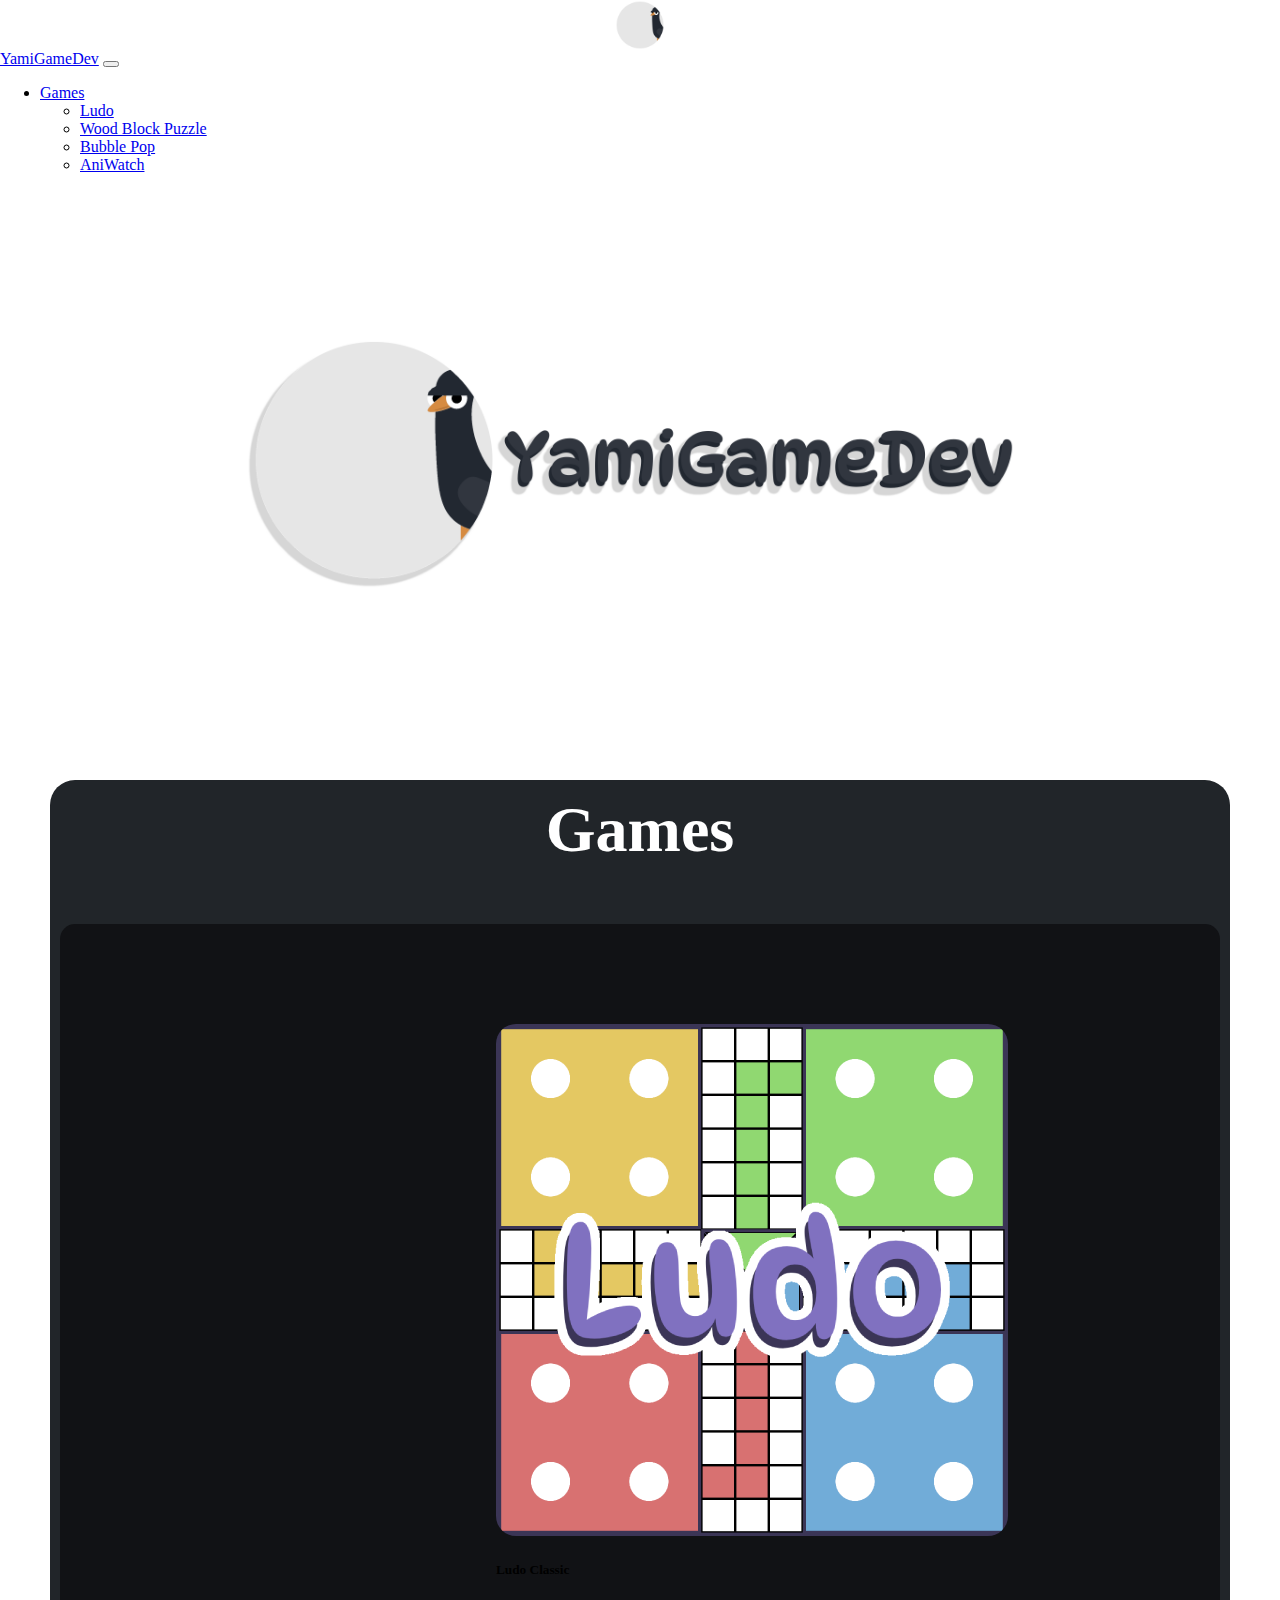
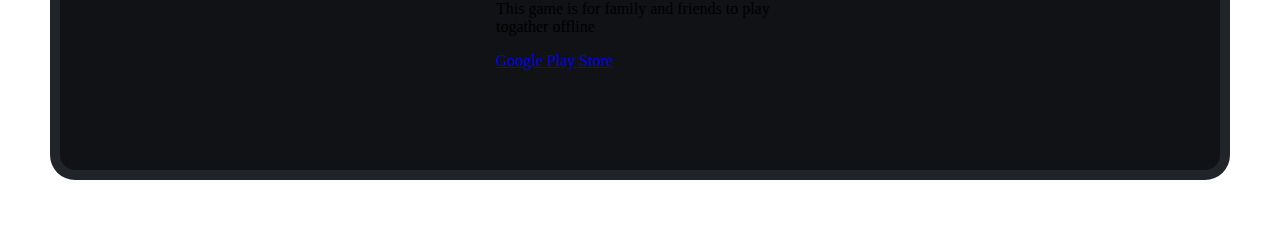
<file: index.html>
<!doctype html>
<html lang="en">
<head>
    <!-- Required meta tags -->
    <meta charset="utf-8">
    <meta name="viewport" content="width=device-width, initial-scale=1">

    <!-- Bootstrap CSS -->
    <link href="https://cdn.jsdelivr.net/npm/bootstrap@5.0.2/dist/css/bootstrap.min.css" rel="stylesheet" integrity="sha384-EVSTQN3/azprG1Anm3QDgpJLIm9Nao0Yz1ztcQTwFspd3yD65VohhpuuCOmLASjC" crossorigin="anonymous">
    <link rel="stylesheet" href="main.css">
    <title>YamiGameDev</title>
</head>
<body>

<nav class="navbar navbar-expand-lg navbar-dark bg-dark">
    <div class="container-fluid">
        <a class="navbar-brand" href="#">
            <div class="Mask">
                <img class="maskLogo" src="logo.png" alt="" width="50" height="50">
            </div>
            <a class="navbar-brand" href="#">YamiGameDev</a>
        </a>
        <button class="navbar-toggler" type="button" data-bs-toggle="collapse" data-bs-target="#navbarSupportedContent" aria-controls="navbarSupportedContent" aria-expanded="false" aria-label="Toggle navigation">
            <span class="navbar-toggler-icon"></span>
        </button>
        <div class="collapse navbar-collapse" id="navbarSupportedContent">
            <ul class="navbar-nav me-auto mb-2 mb-lg-0">
                <li class="nav-item dropdown">
                    <a class="nav-link dropdown-toggle" href="#" id="navbarDropdown" role="button" data-bs-toggle="dropdown" aria-expanded="false">
                        Games
                    </a>
                    <ul class="dropdown-menu" aria-labelledby="navbarDropdown">
                        <li><a class="dropdown-item" href="/Games/Ludo/Ludo.html">Ludo</a></li>
                        <li><a class="dropdown-item" href="/Games/WoodBlockPuzzle/WoodBlockPuzzle.html">Wood Block Puzzle</a></li>
                        <li><a class="dropdown-item" href="/Games/BubblePop/BubblePop.html">Bubble Pop</a></li>
                        <li><a class="dropdown-item" href="/Games/AniWatch/AniWatch.html">AniWatch</a></li>
                    </ul>
                </li>

            </ul>
        </div>
    </div>
</nav>
<div class="Banner">
    <img class="BannerImg" src="banner.png">
</div>

<div class="GamesHolder">
    <div class="Games">
        <div class="GameTitle">
            <h1>Games</h1>
        </div>

        <div class="GamesItem">
            <div class="card" style="width: 18rem; border-radius: 20px">
                <img src="Games/Ludo/Icon.png" class="card-img-top" alt="..." style="border-radius: 20px">
                <div class="card-body">
                    <h5 class="card-title">Ludo Classic</h5>
                    <p class="card-text">This game is for family and friends to play togather offline</p>
                    <a href="https://play.google.com/store/apps/details?id=com.yamigamedev.ludo" class="btn btn-primary">Google Play Store</a>
                </div>
            </div>
        </div>
    </div>
</div>




<script src="https://cdn.jsdelivr.net/npm/bootstrap@5.0.2/dist/js/bootstrap.bundle.min.js" integrity="sha384-MrcW6ZMFYlzcLA8Nl+NtUVF0sA7MsXsP1UyJoMp4YLEuNSfAP+JcXn/tWtIaxVXM" crossorigin="anonymous"></script>


</body>
</html>
</file>
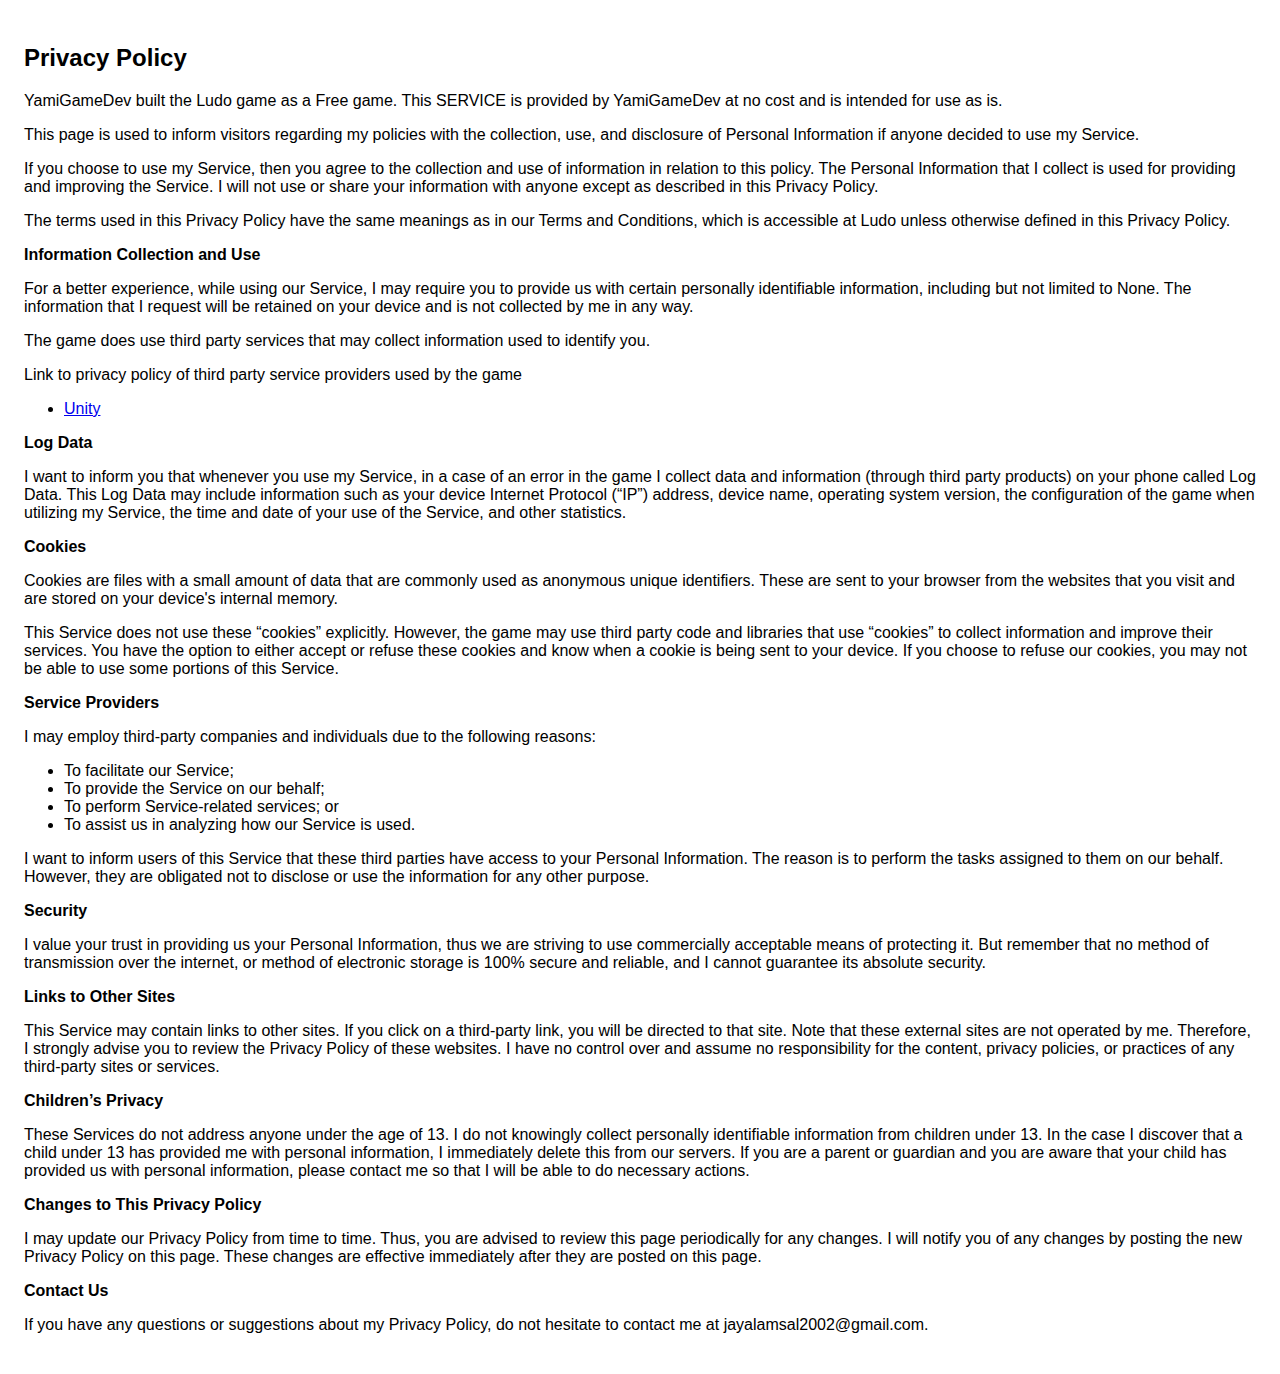
<file: Ludo_privacy_policy.html>
<!DOCTYPE html>
    <html>
    <head>
      <meta charset='utf-8'>
      <meta name='viewport' content='width=device-width'>
      <title>Privacy Policy</title>
      <style> body { font-family: 'Helvetica Neue', Helvetica, Arial, sans-serif; padding:1em; } </style>
    </head>
    <body>
    <h2>Privacy Policy</h2> <p>
                    YamiGameDev built the Ludo game as
                    a Free game. This SERVICE is provided by
                    YamiGameDev at no cost and is intended for
                    use as is.
                  </p> <p>
                    This page is used to inform visitors regarding
                    my policies with the collection, use, and
                    disclosure of Personal Information if anyone decided to use
                    my Service.
                  </p> <p>
                    If you choose to use my Service, then you agree
                    to the collection and use of information in relation to this
                    policy. The Personal Information that I collect is
                    used for providing and improving the Service.
                    I will not use or share your
                    information with anyone except as described in this Privacy
                    Policy.
                  </p> <p>
                    The terms used in this Privacy Policy have the same meanings
                    as in our Terms and Conditions, which is accessible at
                    Ludo unless otherwise defined in this Privacy
                    Policy.
                  </p> <p><strong>Information Collection and Use</strong></p> <p>
                    For a better experience, while using our Service,
                    I may require you to provide us with certain
                    personally identifiable information, including but not limited to None. The
                    information that I request will be
                    retained on your device and is not collected by me in any way.
                  </p> <p>
                    The game does use third party services that may collect
                    information used to identify you.
                  </p> <div><p>
                      Link to privacy policy of third party service providers
                      used by the game
                    </p> <ul><!----><!----><!----><!----><!----><!----><!----><!----><!----><!----><!----><li><a href="https://unity3d.com/legal/privacy-policy" target="_blank">Unity</a></li><!----><!----></ul></div> <p><strong>Log Data</strong></p> <p>
                    I want to inform you that whenever
                    you use my Service, in a case of an error in the
                    game I collect data and information (through third
                    party products) on your phone called Log Data. This Log Data
                    may include information such as your device Internet
                    Protocol (“IP”) address, device name, operating system
                    version, the configuration of the game when utilizing
                    my Service, the time and date of your use of the
                    Service, and other statistics.
                  </p> <p><strong>Cookies</strong></p> <p>
                    Cookies are files with a small amount of data that are
                    commonly used as anonymous unique identifiers. These are
                    sent to your browser from the websites that you visit and
                    are stored on your device's internal memory.
                  </p> <p>
                    This Service does not use these “cookies” explicitly.
                    However, the game may use third party code and libraries that
                    use “cookies” to collect information and improve their
                    services. You have the option to either accept or refuse
                    these cookies and know when a cookie is being sent to your
                    device. If you choose to refuse our cookies, you may not be
                    able to use some portions of this Service.
                  </p> <p><strong>Service Providers</strong></p> <p>
                    I may employ third-party companies
                    and individuals due to the following reasons:
                  </p> <ul><li>To facilitate our Service;</li> <li>To provide the Service on our behalf;</li> <li>To perform Service-related services; or</li> <li>To assist us in analyzing how our Service is used.</li></ul> <p>
                    I want to inform users of this
                    Service that these third parties have access to your
                    Personal Information. The reason is to perform the tasks
                    assigned to them on our behalf. However, they are obligated
                    not to disclose or use the information for any other
                    purpose.
                  </p> <p><strong>Security</strong></p> <p>
                    I value your trust in providing us
                    your Personal Information, thus we are striving to use
                    commercially acceptable means of protecting it. But remember
                    that no method of transmission over the internet, or method
                    of electronic storage is 100% secure and reliable, and
                    I cannot guarantee its absolute security.
                  </p> <p><strong>Links to Other Sites</strong></p> <p>
                    This Service may contain links to other sites. If you click
                    on a third-party link, you will be directed to that site.
                    Note that these external sites are not operated by
                    me. Therefore, I strongly advise you to
                    review the Privacy Policy of these websites.
                    I have no control over and assume no
                    responsibility for the content, privacy policies, or
                    practices of any third-party sites or services.
                  </p> <p><strong>Children’s Privacy</strong></p> <p>
                    These Services do not address anyone under the age of 13.
                    I do not knowingly collect personally
                    identifiable information from children under 13. In the case
                    I discover that a child under 13 has provided
                    me with personal information,
                    I immediately delete this from our servers. If you
                    are a parent or guardian and you are aware that your child
                    has provided us with personal information, please contact
                    me so that I will be able to do
                    necessary actions.
                  </p> <p><strong>Changes to This Privacy Policy</strong></p> <p>
                    I may update our Privacy Policy from
                    time to time. Thus, you are advised to review this page
                    periodically for any changes. I will
                    notify you of any changes by posting the new Privacy Policy
                    on this page. These changes are effective immediately after
                    they are posted on this page.
                  </p> <p><strong>Contact Us</strong></p> <p>
                    If you have any questions or suggestions about
                    my Privacy Policy, do not hesitate to contact
                    me at jayalamsal2002@gmail.com.
                  </p>
    </body>
    </html>
</file>
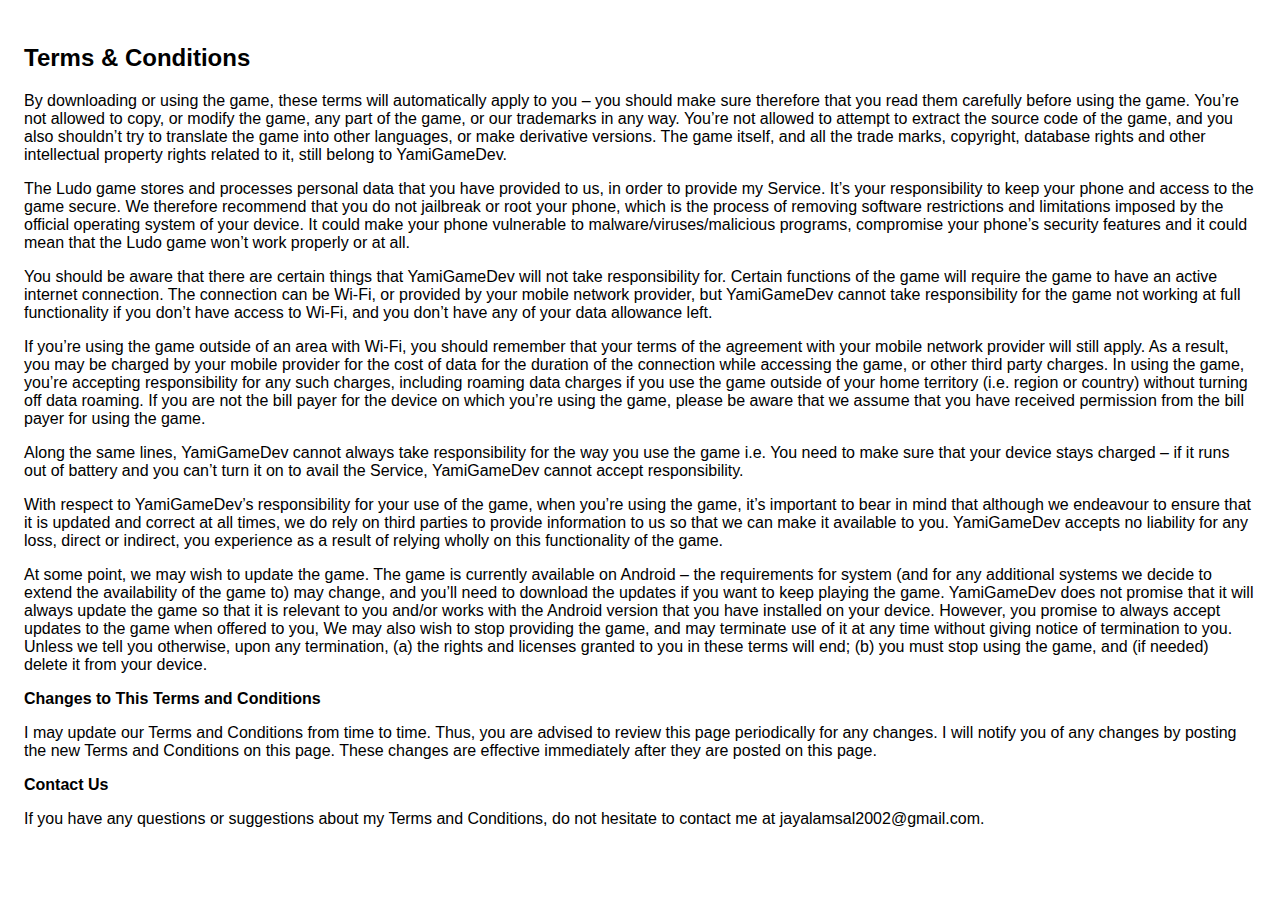
<file: Ludo_terms_and_conditions.html>
<!DOCTYPE html>
    <html>
    <head>
      <meta charset='utf-8'>
      <meta name='viewport' content='width=device-width'>
      <title>Terms &amp; Conditions</title>
      <style> body { font-family: 'Helvetica Neue', Helvetica, Arial, sans-serif; padding:1em; } </style>
    </head>
    <body>
    <h2>Terms &amp; Conditions</h2> <p>
                    By downloading or using the game, these terms will
                    automatically apply to you – you should make sure therefore
                    that you read them carefully before using the game. You’re
                    not allowed to copy, or modify the game, any part of the game,
                    or our trademarks in any way. You’re not allowed to attempt
                    to extract the source code of the game, and you also
                    shouldn’t try to translate the game into other languages, or
                    make derivative versions. The game itself, and all the trade
                    marks, copyright, database rights and other intellectual
                    property rights related to it, still belong to
                    YamiGameDev.
                  </p> <p>
                    The Ludo game stores and processes personal data
                    that you have provided to us, in order to provide
                    my Service. It’s your responsibility to keep your
                    phone and access to the game secure. We therefore recommend
                    that you do not jailbreak or root your phone, which is the
                    process of removing software restrictions and limitations
                    imposed by the official operating system of your device. It
                    could make your phone vulnerable to
                    malware/viruses/malicious programs, compromise your phone’s
                    security features and it could mean that the
                    Ludo game won’t work properly or at all.
                  </p> <p>
                    You should be aware that there are certain things that
                    YamiGameDev will not take responsibility for.
                    Certain functions of the game will require the game to have an
                    active internet connection. The connection can be Wi-Fi, or
                    provided by your mobile network provider, but
                    YamiGameDev cannot take responsibility for the
                    game not working at full functionality if you don’t have
                    access to Wi-Fi, and you don’t have any of your data
                    allowance left.
                  </p> <p></p> <p>
                    If you’re using the game outside of an area with Wi-Fi, you
                    should remember that your terms of the agreement with your
                    mobile network provider will still apply. As a result, you
                    may be charged by your mobile provider for the cost of data
                    for the duration of the connection while accessing the game,
                    or other third party charges. In using the game, you’re
                    accepting responsibility for any such charges, including
                    roaming data charges if you use the game outside of your home
                    territory (i.e. region or country) without turning off data
                    roaming. If you are not the bill payer for the device on
                    which you’re using the game, please be aware that we assume
                    that you have received permission from the bill payer for
                    using the game.
                  </p> <p>
                    Along the same lines, YamiGameDev cannot always
                    take responsibility for the way you use the game i.e. You
                    need to make sure that your device stays charged – if it
                    runs out of battery and you can’t turn it on to avail the
                    Service, YamiGameDev cannot accept
                    responsibility.
                  </p> <p>
                    With respect to YamiGameDev’s responsibility for
                    your use of the game, when you’re using the game, it’s
                    important to bear in mind that although we endeavour to
                    ensure that it is updated and correct at all times, we do
                    rely on third parties to provide information to us so that
                    we can make it available to you.
                    YamiGameDev accepts no liability for any loss,
                    direct or indirect, you experience as a result of relying
                    wholly on this functionality of the game.
                  </p> <p>
                    At some point, we may wish to update the game. The game is
                    currently available on Android – the requirements for
                    system (and for any additional systems we
                    decide to extend the availability of the game to) may change,
                    and you’ll need to download the updates if you want to keep
                    playing the game. YamiGameDev does not promise that
                    it will always update the game so that it is relevant to you
                    and/or works with the Android version that you have
                    installed on your device. However, you promise to always
                    accept updates to the game when offered to you, We
                    may also wish to stop providing the game, and may terminate
                    use of it at any time without giving notice of termination
                    to you. Unless we tell you otherwise, upon any termination,
                    (a) the rights and licenses granted to you in these terms
                    will end; (b) you must stop using the game, and (if needed)
                    delete it from your device.
                  </p> <p><strong>Changes to This Terms and Conditions</strong></p> <p>
                    I may update our Terms and Conditions
                    from time to time. Thus, you are advised to review this page
                    periodically for any changes. I will
                    notify you of any changes by posting the new Terms and
                    Conditions on this page. These changes are effective
                    immediately after they are posted on this page.
                  </p> <p><strong>Contact Us</strong></p> <p>
                    If you have any questions or suggestions about
                    my Terms and Conditions, do not hesitate to
                    contact me at jayalamsal2002@gmail.com.
                  </p>
    </body>
    </html>
</file>
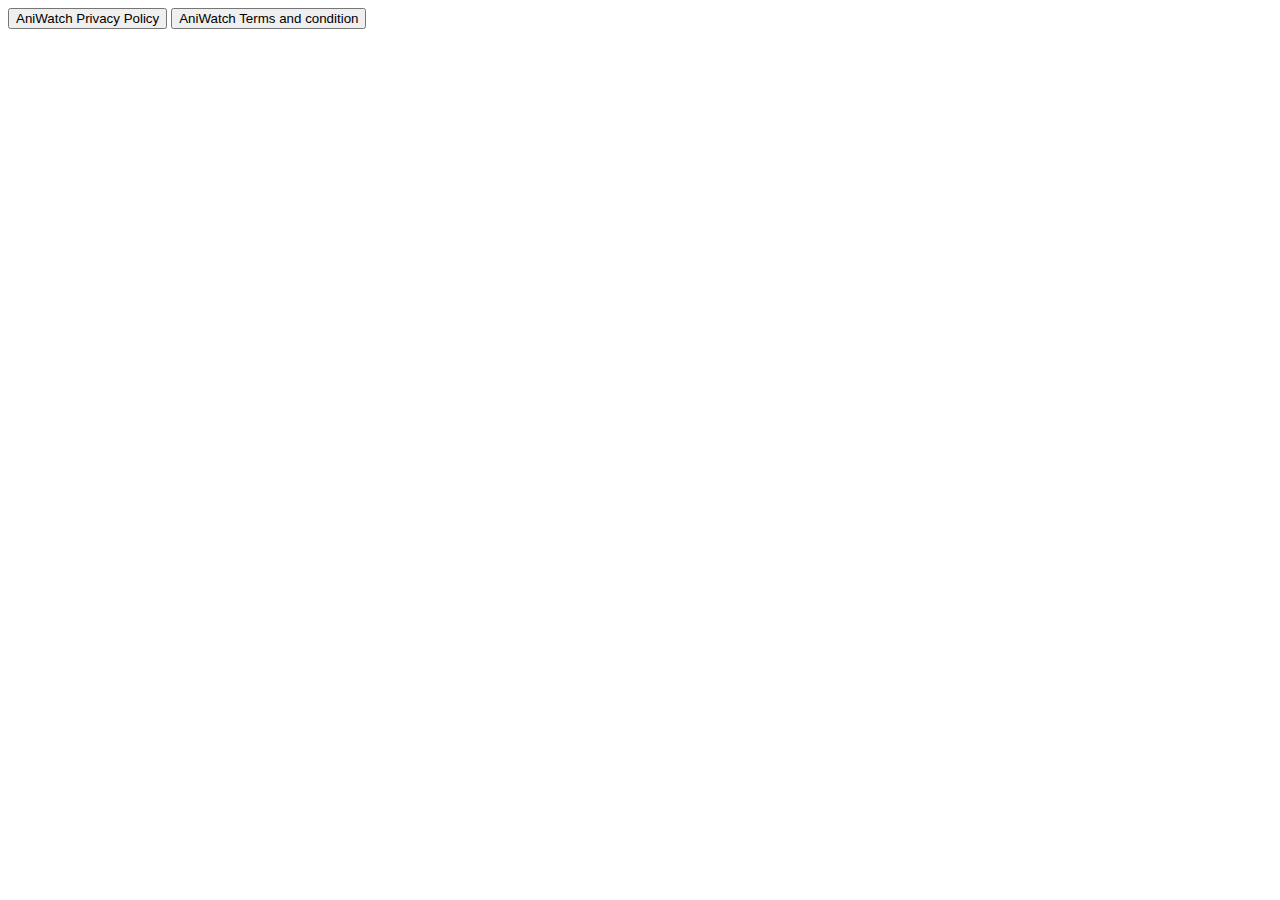
<file: Games/AniWatch/AniWatch.html>
﻿<!doctype html>
<html lang="en">
<head>
    <!-- Required meta tags -->
    <meta charset="utf-8">
    <meta name="viewport" content="width=device-width, initial-scale=1">

    <!-- Bootstrap CSS -->
    <link href="https://cdn.jsdelivr.net/npm/bootstrap@5.0.2/dist/css/bootstrap.min.css" rel="stylesheet" integrity="sha384-EVSTQN3/azprG1Anm3QDgpJLIm9Nao0Yz1ztcQTwFspd3yD65VohhpuuCOmLASjC" crossorigin="anonymous">

    <title>WoodBlockPuzzle</title>
</head>
<body>

<button type="button" class="btn btn-primary" onclick="location.href='/Games/AniWatch/AniWatch_privacy_policy.html';" >AniWatch Privacy Policy</button>
<button type="button" class="btn btn-primary" onclick="location.href='/Games/AniWatch/AniWatch_terms_and_condition.html';" >AniWatch Terms and condition</button>


<script src="https://cdn.jsdelivr.net/npm/bootstrap@5.0.2/dist/js/bootstrap.bundle.min.js" integrity="sha384-MrcW6ZMFYlzcLA8Nl+NtUVF0sA7MsXsP1UyJoMp4YLEuNSfAP+JcXn/tWtIaxVXM" crossorigin="anonymous"></script>

</body>
</html>
</file>
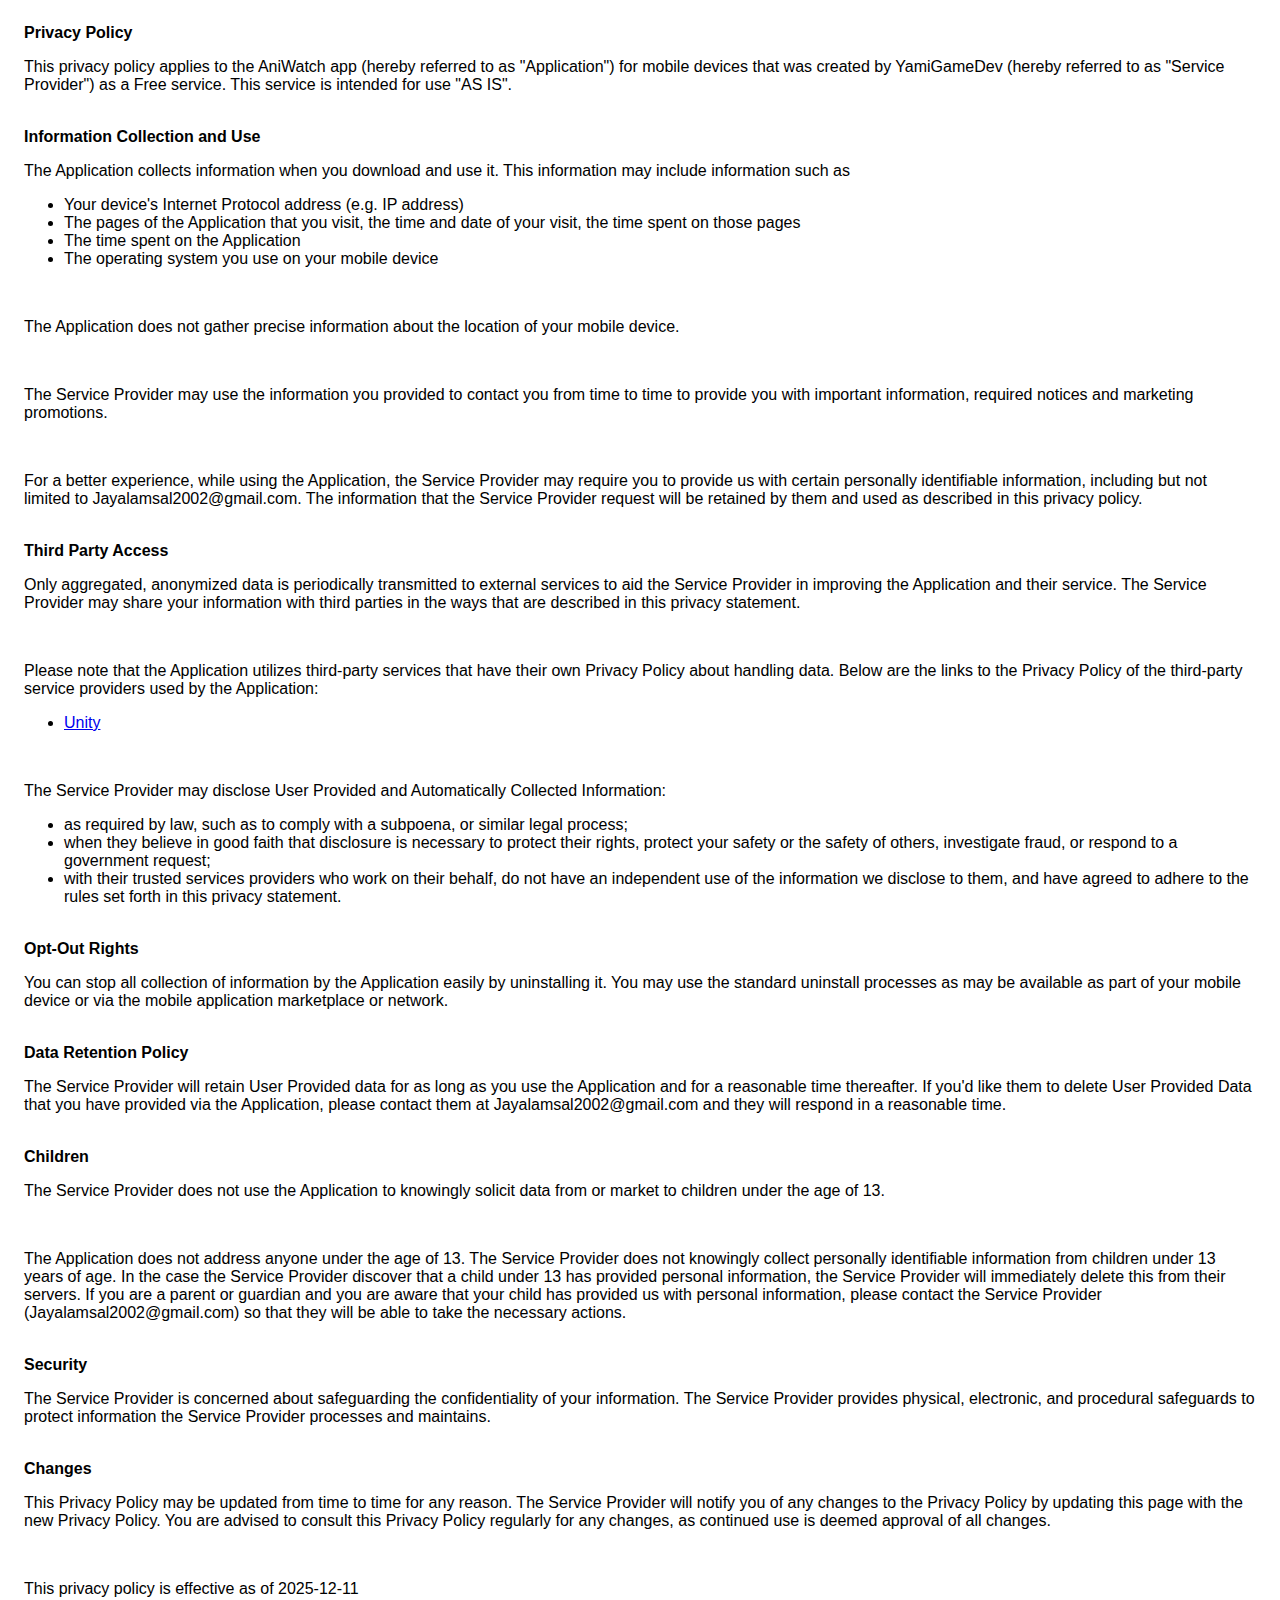
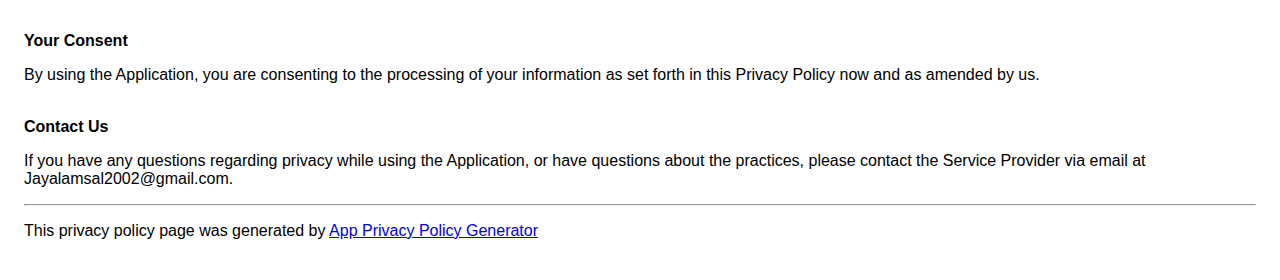
<file: Games/AniWatch/AniWatch_privacy_policy.html>
﻿<!DOCTYPE html>
<html>
<head>
    <meta charset='utf-8'>
    <meta name='viewport' content='width=device-width'>
    <title>Privacy Policy</title>
    <style> body { font-family: 'Helvetica Neue', Helvetica, Arial, sans-serif; padding:1em; } </style>
</head>
<body>
<strong>Privacy Policy</strong><p>This privacy policy applies to the AniWatch app (hereby referred to as "Application") for mobile devices that was created by YamiGameDev (hereby referred to as "Service Provider") as a Free service. This service is intended for use "AS IS".</p><br><strong>Information Collection and Use</strong><p>The Application collects information when you download and use it. This information may include information such as </p><ul><li>Your device's Internet Protocol address (e.g. IP address)</li><li>The pages of the Application that you visit, the time and date of your visit, the time spent on those pages</li><li>The time spent on the Application</li><li>The operating system you use on your mobile device</li></ul><p></p><br><p>The Application does not gather precise information about the location of your mobile device.</p><div style="display: none;"><p>The Application collects your device's location, which helps the Service Provider determine your approximate geographical location and make use of in below ways:</p><ul><li>Geolocation Services: The Service Provider utilizes location data to provide features such as personalized content, relevant recommendations, and location-based services.</li><li>Analytics and Improvements: Aggregated and anonymized location data helps the Service Provider to analyze user behavior, identify trends, and improve the overall performance and functionality of the Application.</li><li>Third-Party Services: Periodically, the Service Provider may transmit anonymized location data to external services. These services assist them in enhancing the Application and optimizing their offerings.</li></ul></div><br><p>The Service Provider may use the information you provided to contact you from time to time to provide you with important information, required notices and marketing promotions.</p><br><p>For a better experience, while using the Application, the Service Provider may require you to provide us with certain personally identifiable information, including but not limited to Jayalamsal2002@gmail.com. The information that the Service Provider request will be retained by them and used as described in this privacy policy.</p><br><strong>Third Party Access</strong><p>Only aggregated, anonymized data is periodically transmitted to external services to aid the Service Provider in improving the Application and their service. The Service Provider may share your information with third parties in the ways that are described in this privacy statement.</p><div><br><p>Please note that the Application utilizes third-party services that have their own Privacy Policy about handling data. Below are the links to the Privacy Policy of the third-party service providers used by the Application:</p><ul><li><a href="https://unity3d.com/legal/privacy-policy" target="_blank" rel="noopener noreferrer">Unity</a></li></ul></div><br><p>The Service Provider may disclose User Provided and Automatically Collected Information:</p><ul><li>as required by law, such as to comply with a subpoena, or similar legal process;</li><li>when they believe in good faith that disclosure is necessary to protect their rights, protect your safety or the safety of others, investigate fraud, or respond to a government request;</li><li>with their trusted services providers who work on their behalf, do not have an independent use of the information we disclose to them, and have agreed to adhere to the rules set forth in this privacy statement.</li></ul><p></p><br><!----><strong>Opt-Out Rights</strong><p>You can stop all collection of information by the Application easily by uninstalling it. You may use the standard uninstall processes as may be available as part of your mobile device or via the mobile application marketplace or network.</p><br><strong>Data Retention Policy</strong><p>The Service Provider will retain User Provided data for as long as you use the Application and for a reasonable time thereafter. If you'd like them to delete User Provided Data that you have provided via the Application, please contact them at Jayalamsal2002@gmail.com and they will respond in a reasonable time.</p><br><strong>Children</strong><p>The Service Provider does not use the Application to knowingly solicit data from or market to children under the age of 13.</p><div><br><p>The Application does not address anyone under the age of 13. The Service Provider does not knowingly collect personally identifiable information from children under 13 years of age. In the case the Service Provider discover that a child under 13 has provided personal information, the Service Provider will immediately delete this from their servers. If you are a parent or guardian and you are aware that your child has provided us with personal information, please contact the Service Provider (Jayalamsal2002@gmail.com) so that they will be able to take the necessary actions.</p></div><!----><br><strong>Security</strong><p>The Service Provider is concerned about safeguarding the confidentiality of your information. The Service Provider provides physical, electronic, and procedural safeguards to protect information the Service Provider processes and maintains.</p><br><strong>Changes</strong><p>This Privacy Policy may be updated from time to time for any reason. The Service Provider will notify you of any changes to the Privacy Policy by updating this page with the new Privacy Policy. You are advised to consult this Privacy Policy regularly for any changes, as continued use is deemed approval of all changes.</p><br><p>This privacy policy is effective as of 2025-12-11</p><br><strong>Your Consent</strong><p>By using the Application, you are consenting to the processing of your information as set forth in this Privacy Policy now and as amended by us.</p><br><strong>Contact Us</strong><p>If you have any questions regarding privacy while using the Application, or have questions about the practices, please contact the Service Provider via email at Jayalamsal2002@gmail.com.</p><hr><p>This privacy policy page was generated by <a href="https://app-privacy-policy-generator.nisrulz.com/" target="_blank" rel="noopener noreferrer">App Privacy Policy Generator</a></p>
</body>
</html>
</file>
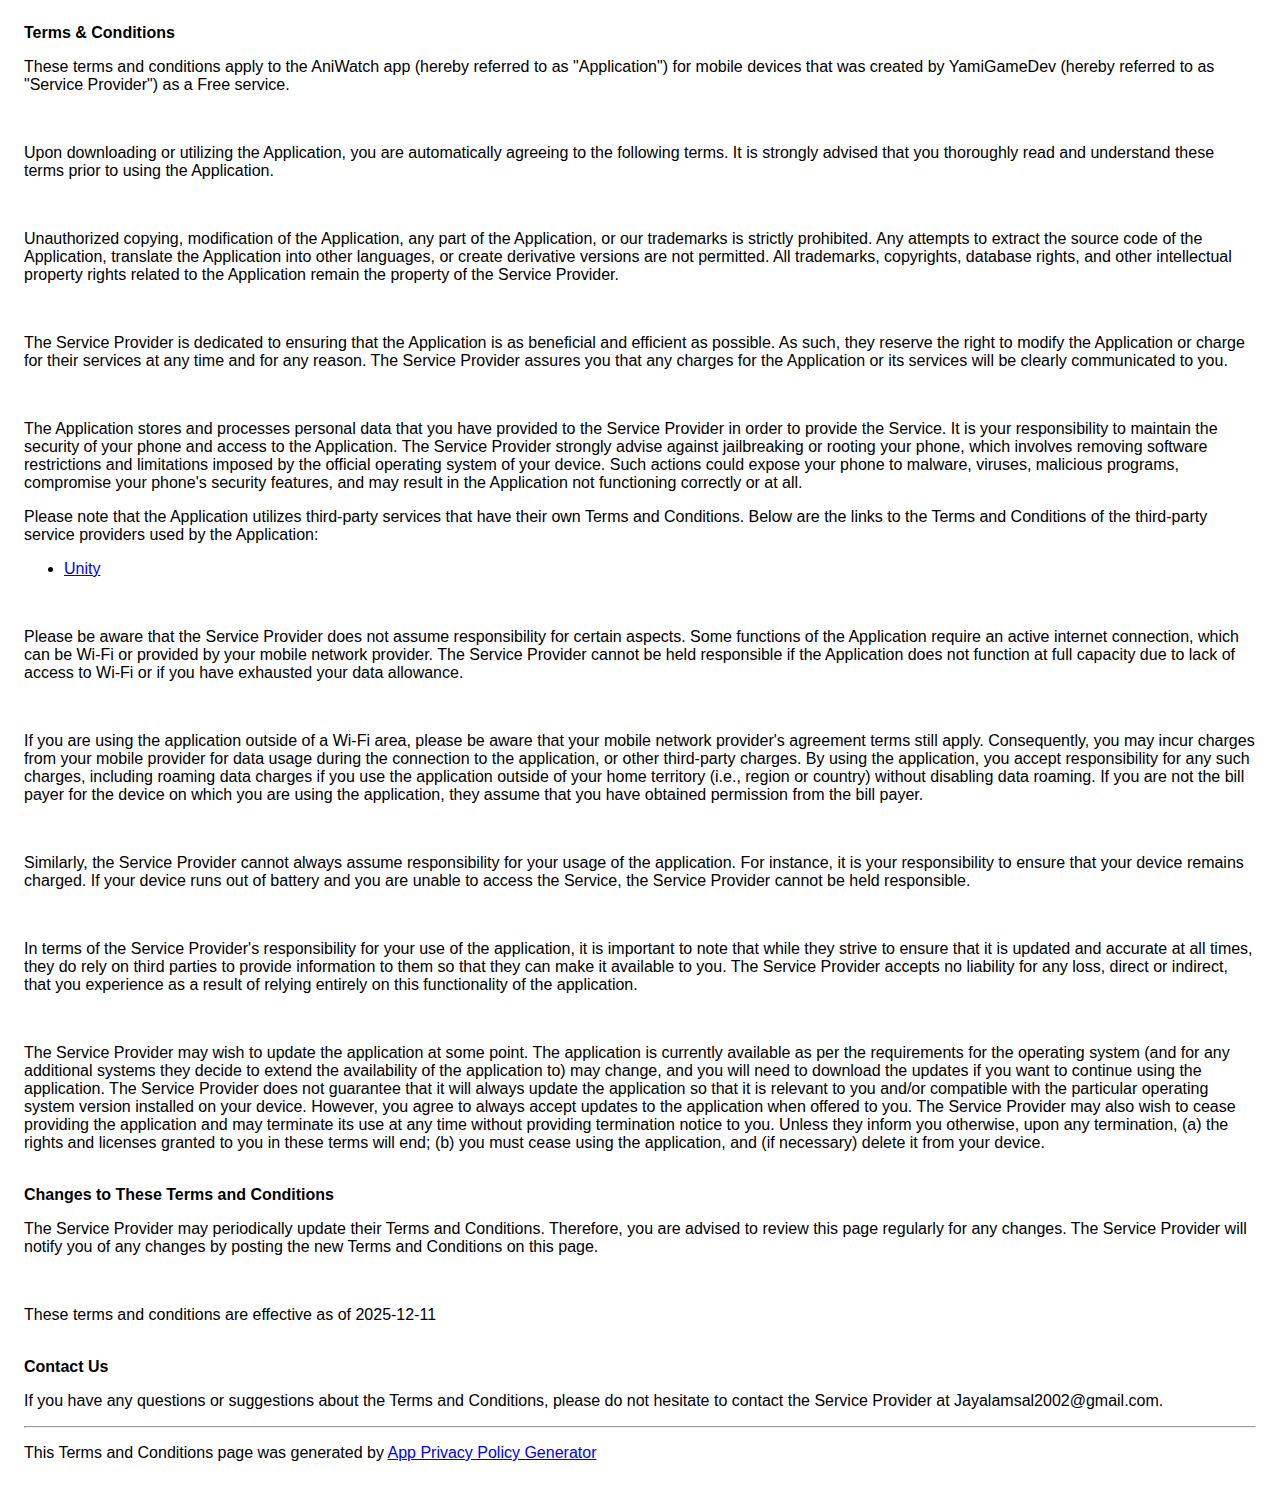
<file: Games/AniWatch/AniWatch_terms_and_condition.html>
﻿<!DOCTYPE html>
<html>
<head>
    <meta charset='utf-8'>
    <meta name='viewport' content='width=device-width'>
    <title>Terms &amp; Conditions</title>
    <style> body { font-family: 'Helvetica Neue', Helvetica, Arial, sans-serif; padding:1em; } </style>
</head>
<body>
<strong>Terms &amp; Conditions</strong><br><p>These terms and conditions apply to the AniWatch app (hereby referred to as "Application") for mobile devices that was created by YamiGameDev (hereby referred to as "Service Provider") as a Free service.</p><br><p>Upon downloading or utilizing the Application, you are automatically agreeing to the following terms. It is strongly advised that you thoroughly read and understand these terms prior to using the Application.</p><br><p>Unauthorized copying, modification of the Application, any part of the Application, or our trademarks is strictly prohibited. Any attempts to extract the source code of the Application, translate the Application into other languages, or create derivative versions are not permitted. All trademarks, copyrights, database rights, and other intellectual property rights related to the Application remain the property of the Service Provider.</p><br><p>The Service Provider is dedicated to ensuring that the Application is as beneficial and efficient as possible. As such, they reserve the right to modify the Application or charge for their services at any time and for any reason. The Service Provider assures you that any charges for the Application or its services will be clearly communicated to you.</p><br><p>The Application stores and processes personal data that you have provided to the Service Provider in order to provide the Service. It is your responsibility to maintain the security of your phone and access to the Application. The Service Provider strongly advise against jailbreaking or rooting your phone, which involves removing software restrictions and limitations imposed by the official operating system of your device. Such actions could expose your phone to malware, viruses, malicious programs, compromise your phone's security features, and may result in the Application not functioning correctly or at all.</p><div><p>Please note that the Application utilizes third-party services that have their own Terms and Conditions. Below are the links to the Terms and Conditions of the third-party service providers used by the Application:</p><ul><li><a href="https://unity3d.com/legal/terms-of-service" target="_blank" rel="noopener noreferrer">Unity</a></li></ul></div><br><p>Please be aware that the Service Provider does not assume responsibility for certain aspects. Some functions of the Application require an active internet connection, which can be Wi-Fi or provided by your mobile network provider. The Service Provider cannot be held responsible if the Application does not function at full capacity due to lack of access to Wi-Fi or if you have exhausted your data allowance.</p><br><p>If you are using the application outside of a Wi-Fi area, please be aware that your mobile network provider's agreement terms still apply. Consequently, you may incur charges from your mobile provider for data usage during the connection to the application, or other third-party charges. By using the application, you accept responsibility for any such charges, including roaming data charges if you use the application outside of your home territory (i.e., region or country) without disabling data roaming. If you are not the bill payer for the device on which you are using the application, they assume that you have obtained permission from the bill payer.</p><br><p>Similarly, the Service Provider cannot always assume responsibility for your usage of the application. For instance, it is your responsibility to ensure that your device remains charged. If your device runs out of battery and you are unable to access the Service, the Service Provider cannot be held responsible.</p><br><p>In terms of the Service Provider's responsibility for your use of the application, it is important to note that while they strive to ensure that it is updated and accurate at all times, they do rely on third parties to provide information to them so that they can make it available to you. The Service Provider accepts no liability for any loss, direct or indirect, that you experience as a result of relying entirely on this functionality of the application.</p><br><!----><p>The Service Provider may wish to update the application at some point. The application is currently available as per the requirements for the operating system (and for any additional systems they decide to extend the availability of the application to) may change, and you will need to download the updates if you want to continue using the application. The Service Provider does not guarantee that it will always update the application so that it is relevant to you and/or compatible with the particular operating system version installed on your device. However, you agree to always accept updates to the application when offered to you. The Service Provider may also wish to cease providing the application and may terminate its use at any time without providing termination notice to you. Unless they inform you otherwise, upon any termination, (a) the rights and licenses granted to you in these terms will end; (b) you must cease using the application, and (if necessary) delete it from your device.</p><br><strong>Changes to These Terms and Conditions</strong><p>The Service Provider may periodically update their Terms and Conditions. Therefore, you are advised to review this page regularly for any changes. The Service Provider will notify you of any changes by posting the new Terms and Conditions on this page.</p><br><p>These terms and conditions are effective as of 2025-12-11</p><br><strong>Contact Us</strong><p>If you have any questions or suggestions about the Terms and Conditions, please do not hesitate to contact the Service Provider at Jayalamsal2002@gmail.com.</p><hr><p>This Terms and Conditions page was generated by <a href="https://app-privacy-policy-generator.nisrulz.com/" target="_blank" rel="noopener noreferrer">App Privacy Policy Generator</a></p>
</body>
</html>
</file>
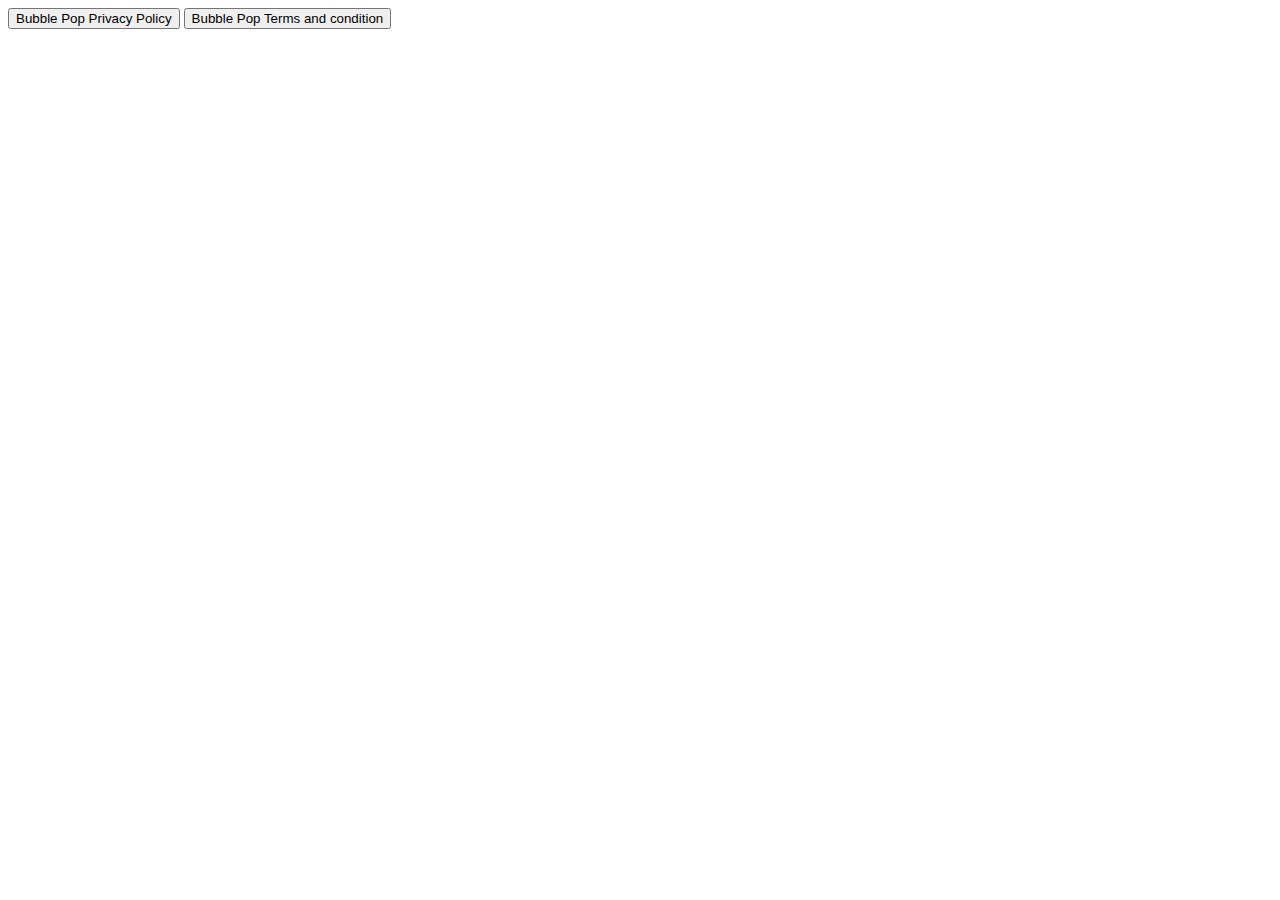
<file: Games/BubblePop/BubblePop.html>
﻿<!doctype html>
<html lang="en">
<head>
    <!-- Required meta tags -->
    <meta charset="utf-8">
    <meta name="viewport" content="width=device-width, initial-scale=1">

    <!-- Bootstrap CSS -->
    <link href="https://cdn.jsdelivr.net/npm/bootstrap@5.0.2/dist/css/bootstrap.min.css" rel="stylesheet" integrity="sha384-EVSTQN3/azprG1Anm3QDgpJLIm9Nao0Yz1ztcQTwFspd3yD65VohhpuuCOmLASjC" crossorigin="anonymous">

    <title>Bubble Pop</title>
</head>
<body>

<button type="button" class="btn btn-primary" onclick="location.href='/Games/BubblePop/BubblePop_privacy_policy.html';" >Bubble Pop Privacy Policy</button>
<button type="button" class="btn btn-primary" onclick="location.href='/Games/BubblePop/BubblePop_terms_and_condition.html';" >Bubble Pop Terms and condition</button>


<script src="https://cdn.jsdelivr.net/npm/bootstrap@5.0.2/dist/js/bootstrap.bundle.min.js" integrity="sha384-MrcW6ZMFYlzcLA8Nl+NtUVF0sA7MsXsP1UyJoMp4YLEuNSfAP+JcXn/tWtIaxVXM" crossorigin="anonymous"></script>

</body>
</html>
</file>
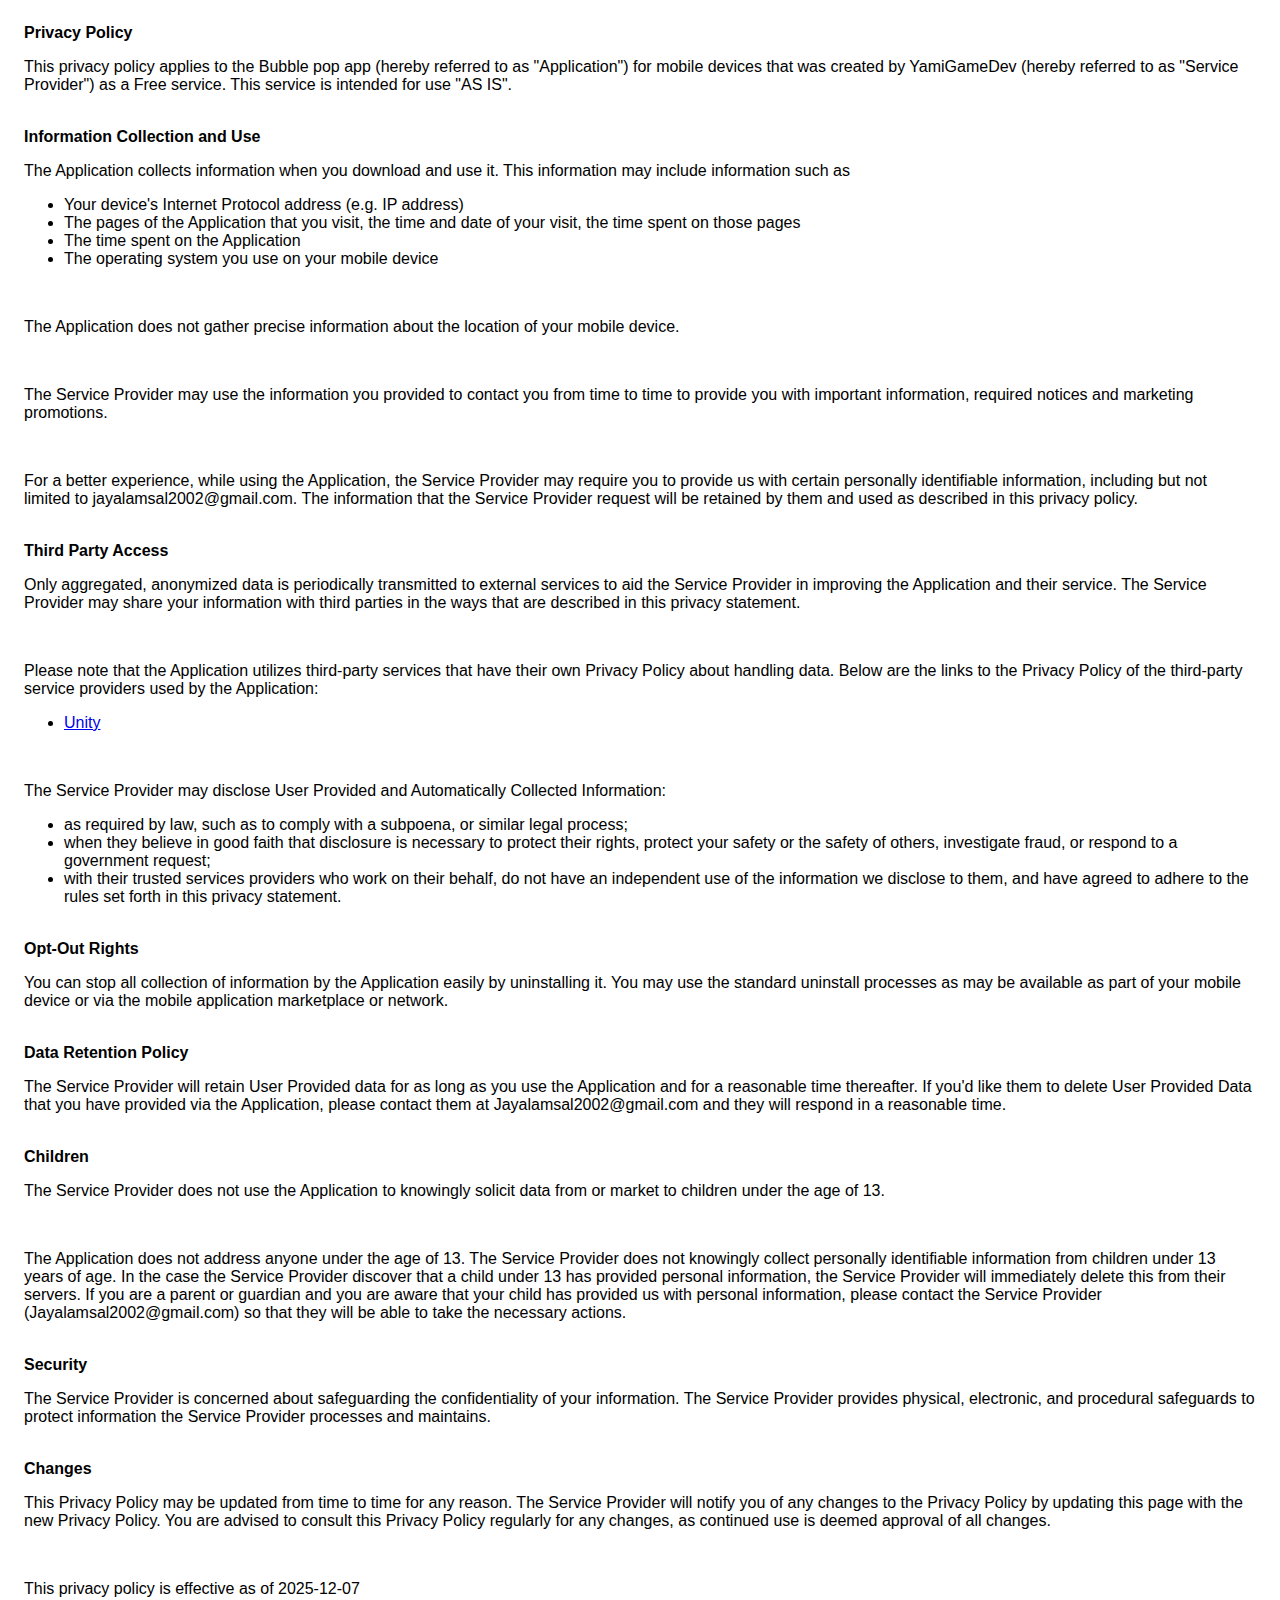
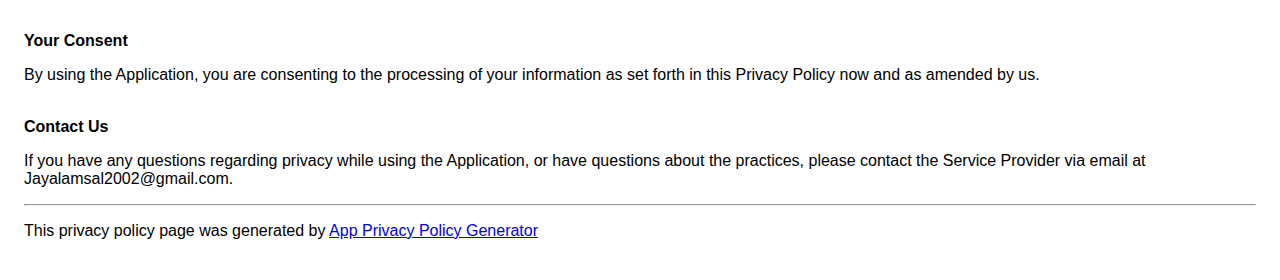
<file: Games/BubblePop/BubblePop_privacy_policy.html>
﻿<!DOCTYPE html>
<html>
<head>
    <meta charset='utf-8'>
    <meta name='viewport' content='width=device-width'>
    <title>Privacy Policy</title>
    <style> body { font-family: 'Helvetica Neue', Helvetica, Arial, sans-serif; padding:1em; } </style>
</head>
<body>
<strong>Privacy Policy</strong><p>This privacy policy applies to the Bubble pop app (hereby referred to as "Application") for mobile devices that was created by YamiGameDev (hereby referred to as "Service Provider") as a Free service. This service is intended for use "AS IS".</p><br><strong>Information Collection and Use</strong><p>The Application collects information when you download and use it. This information may include information such as </p><ul><li>Your device's Internet Protocol address (e.g. IP address)</li><li>The pages of the Application that you visit, the time and date of your visit, the time spent on those pages</li><li>The time spent on the Application</li><li>The operating system you use on your mobile device</li></ul><p></p><br><p>The Application does not gather precise information about the location of your mobile device.</p><div style="display: none;"><p>The Application collects your device's location, which helps the Service Provider determine your approximate geographical location and make use of in below ways:</p><ul><li>Geolocation Services: The Service Provider utilizes location data to provide features such as personalized content, relevant recommendations, and location-based services.</li><li>Analytics and Improvements: Aggregated and anonymized location data helps the Service Provider to analyze user behavior, identify trends, and improve the overall performance and functionality of the Application.</li><li>Third-Party Services: Periodically, the Service Provider may transmit anonymized location data to external services. These services assist them in enhancing the Application and optimizing their offerings.</li></ul></div><br><p>The Service Provider may use the information you provided to contact you from time to time to provide you with important information, required notices and marketing promotions.</p><br><p>For a better experience, while using the Application, the Service Provider may require you to provide us with certain personally identifiable information, including but not limited to jayalamsal2002@gmail.com. The information that the Service Provider request will be retained by them and used as described in this privacy policy.</p><br><strong>Third Party Access</strong><p>Only aggregated, anonymized data is periodically transmitted to external services to aid the Service Provider in improving the Application and their service. The Service Provider may share your information with third parties in the ways that are described in this privacy statement.</p><div><br><p>Please note that the Application utilizes third-party services that have their own Privacy Policy about handling data. Below are the links to the Privacy Policy of the third-party service providers used by the Application:</p><ul><li><a href="https://unity3d.com/legal/privacy-policy" target="_blank" rel="noopener noreferrer">Unity</a></li></ul></div><br><p>The Service Provider may disclose User Provided and Automatically Collected Information:</p><ul><li>as required by law, such as to comply with a subpoena, or similar legal process;</li><li>when they believe in good faith that disclosure is necessary to protect their rights, protect your safety or the safety of others, investigate fraud, or respond to a government request;</li><li>with their trusted services providers who work on their behalf, do not have an independent use of the information we disclose to them, and have agreed to adhere to the rules set forth in this privacy statement.</li></ul><p></p><br><!----><strong>Opt-Out Rights</strong><p>You can stop all collection of information by the Application easily by uninstalling it. You may use the standard uninstall processes as may be available as part of your mobile device or via the mobile application marketplace or network.</p><br><strong>Data Retention Policy</strong><p>The Service Provider will retain User Provided data for as long as you use the Application and for a reasonable time thereafter. If you'd like them to delete User Provided Data that you have provided via the Application, please contact them at Jayalamsal2002@gmail.com and they will respond in a reasonable time.</p><br><strong>Children</strong><p>The Service Provider does not use the Application to knowingly solicit data from or market to children under the age of 13.</p><div><br><p>The Application does not address anyone under the age of 13. The Service Provider does not knowingly collect personally identifiable information from children under 13 years of age. In the case the Service Provider discover that a child under 13 has provided personal information, the Service Provider will immediately delete this from their servers. If you are a parent or guardian and you are aware that your child has provided us with personal information, please contact the Service Provider (Jayalamsal2002@gmail.com) so that they will be able to take the necessary actions.</p></div><!----><br><strong>Security</strong><p>The Service Provider is concerned about safeguarding the confidentiality of your information. The Service Provider provides physical, electronic, and procedural safeguards to protect information the Service Provider processes and maintains.</p><br><strong>Changes</strong><p>This Privacy Policy may be updated from time to time for any reason. The Service Provider will notify you of any changes to the Privacy Policy by updating this page with the new Privacy Policy. You are advised to consult this Privacy Policy regularly for any changes, as continued use is deemed approval of all changes.</p><br><p>This privacy policy is effective as of 2025-12-07</p><br><strong>Your Consent</strong><p>By using the Application, you are consenting to the processing of your information as set forth in this Privacy Policy now and as amended by us.</p><br><strong>Contact Us</strong><p>If you have any questions regarding privacy while using the Application, or have questions about the practices, please contact the Service Provider via email at Jayalamsal2002@gmail.com.</p><hr><p>This privacy policy page was generated by <a href="https://app-privacy-policy-generator.nisrulz.com/" target="_blank" rel="noopener noreferrer">App Privacy Policy Generator</a></p>
</body>
</html>
</file>
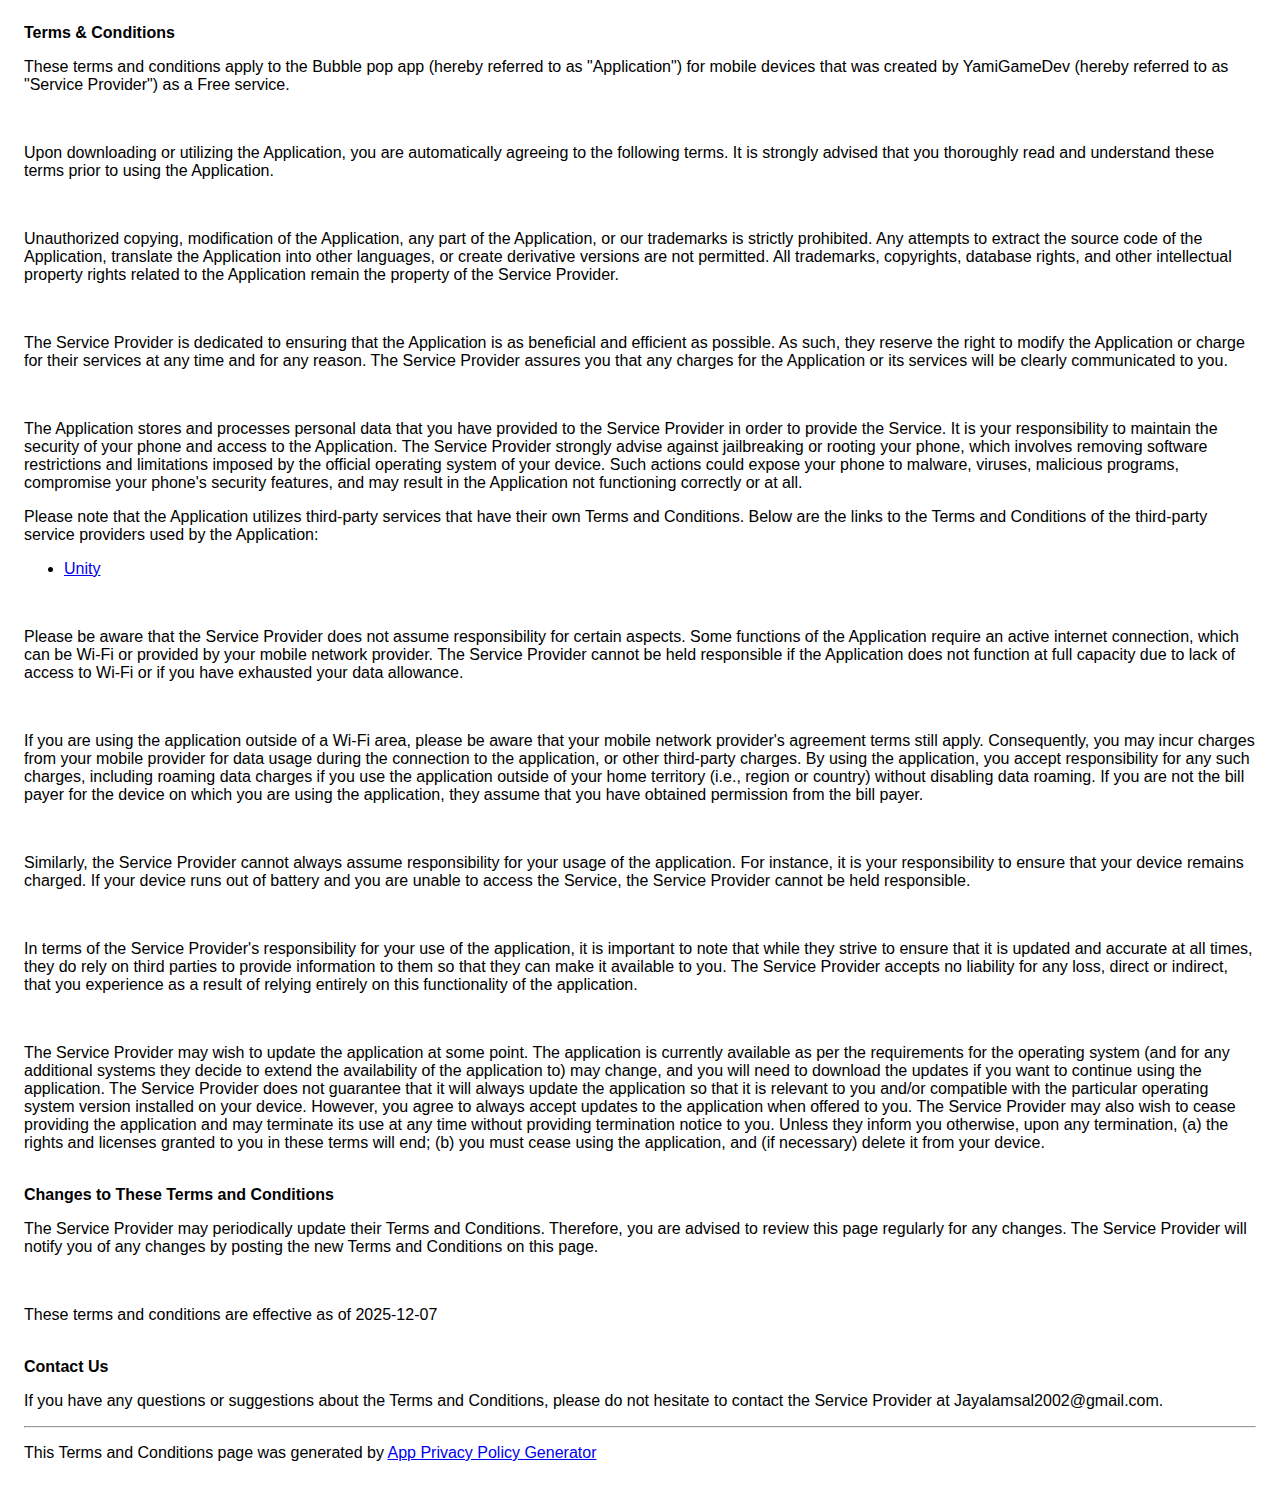
<file: Games/BubblePop/BubblePop_terms_and_condition.html>
﻿<!DOCTYPE html>
<html>
<head>
    <meta charset='utf-8'>
    <meta name='viewport' content='width=device-width'>
    <title>Terms &amp; Conditions</title>
    <style> body { font-family: 'Helvetica Neue', Helvetica, Arial, sans-serif; padding:1em; } </style>
</head>
<body>
<strong>Terms &amp; Conditions</strong><br><p>These terms and conditions apply to the Bubble pop app (hereby referred to as "Application") for mobile devices that was created by YamiGameDev (hereby referred to as "Service Provider") as a Free service.</p><br><p>Upon downloading or utilizing the Application, you are automatically agreeing to the following terms. It is strongly advised that you thoroughly read and understand these terms prior to using the Application.</p><br><p>Unauthorized copying, modification of the Application, any part of the Application, or our trademarks is strictly prohibited. Any attempts to extract the source code of the Application, translate the Application into other languages, or create derivative versions are not permitted. All trademarks, copyrights, database rights, and other intellectual property rights related to the Application remain the property of the Service Provider.</p><br><p>The Service Provider is dedicated to ensuring that the Application is as beneficial and efficient as possible. As such, they reserve the right to modify the Application or charge for their services at any time and for any reason. The Service Provider assures you that any charges for the Application or its services will be clearly communicated to you.</p><br><p>The Application stores and processes personal data that you have provided to the Service Provider in order to provide the Service. It is your responsibility to maintain the security of your phone and access to the Application. The Service Provider strongly advise against jailbreaking or rooting your phone, which involves removing software restrictions and limitations imposed by the official operating system of your device. Such actions could expose your phone to malware, viruses, malicious programs, compromise your phone's security features, and may result in the Application not functioning correctly or at all.</p><div><p>Please note that the Application utilizes third-party services that have their own Terms and Conditions. Below are the links to the Terms and Conditions of the third-party service providers used by the Application:</p><ul><li><a href="https://unity3d.com/legal/terms-of-service" target="_blank" rel="noopener noreferrer">Unity</a></li></ul></div><br><p>Please be aware that the Service Provider does not assume responsibility for certain aspects. Some functions of the Application require an active internet connection, which can be Wi-Fi or provided by your mobile network provider. The Service Provider cannot be held responsible if the Application does not function at full capacity due to lack of access to Wi-Fi or if you have exhausted your data allowance.</p><br><p>If you are using the application outside of a Wi-Fi area, please be aware that your mobile network provider's agreement terms still apply. Consequently, you may incur charges from your mobile provider for data usage during the connection to the application, or other third-party charges. By using the application, you accept responsibility for any such charges, including roaming data charges if you use the application outside of your home territory (i.e., region or country) without disabling data roaming. If you are not the bill payer for the device on which you are using the application, they assume that you have obtained permission from the bill payer.</p><br><p>Similarly, the Service Provider cannot always assume responsibility for your usage of the application. For instance, it is your responsibility to ensure that your device remains charged. If your device runs out of battery and you are unable to access the Service, the Service Provider cannot be held responsible.</p><br><p>In terms of the Service Provider's responsibility for your use of the application, it is important to note that while they strive to ensure that it is updated and accurate at all times, they do rely on third parties to provide information to them so that they can make it available to you. The Service Provider accepts no liability for any loss, direct or indirect, that you experience as a result of relying entirely on this functionality of the application.</p><br><!----><p>The Service Provider may wish to update the application at some point. The application is currently available as per the requirements for the operating system (and for any additional systems they decide to extend the availability of the application to) may change, and you will need to download the updates if you want to continue using the application. The Service Provider does not guarantee that it will always update the application so that it is relevant to you and/or compatible with the particular operating system version installed on your device. However, you agree to always accept updates to the application when offered to you. The Service Provider may also wish to cease providing the application and may terminate its use at any time without providing termination notice to you. Unless they inform you otherwise, upon any termination, (a) the rights and licenses granted to you in these terms will end; (b) you must cease using the application, and (if necessary) delete it from your device.</p><br><strong>Changes to These Terms and Conditions</strong><p>The Service Provider may periodically update their Terms and Conditions. Therefore, you are advised to review this page regularly for any changes. The Service Provider will notify you of any changes by posting the new Terms and Conditions on this page.</p><br><p>These terms and conditions are effective as of 2025-12-07</p><br><strong>Contact Us</strong><p>If you have any questions or suggestions about the Terms and Conditions, please do not hesitate to contact the Service Provider at Jayalamsal2002@gmail.com.</p><hr><p>This Terms and Conditions page was generated by <a href="https://app-privacy-policy-generator.nisrulz.com/" target="_blank" rel="noopener noreferrer">App Privacy Policy Generator</a></p>
</body>
</html>
</file>
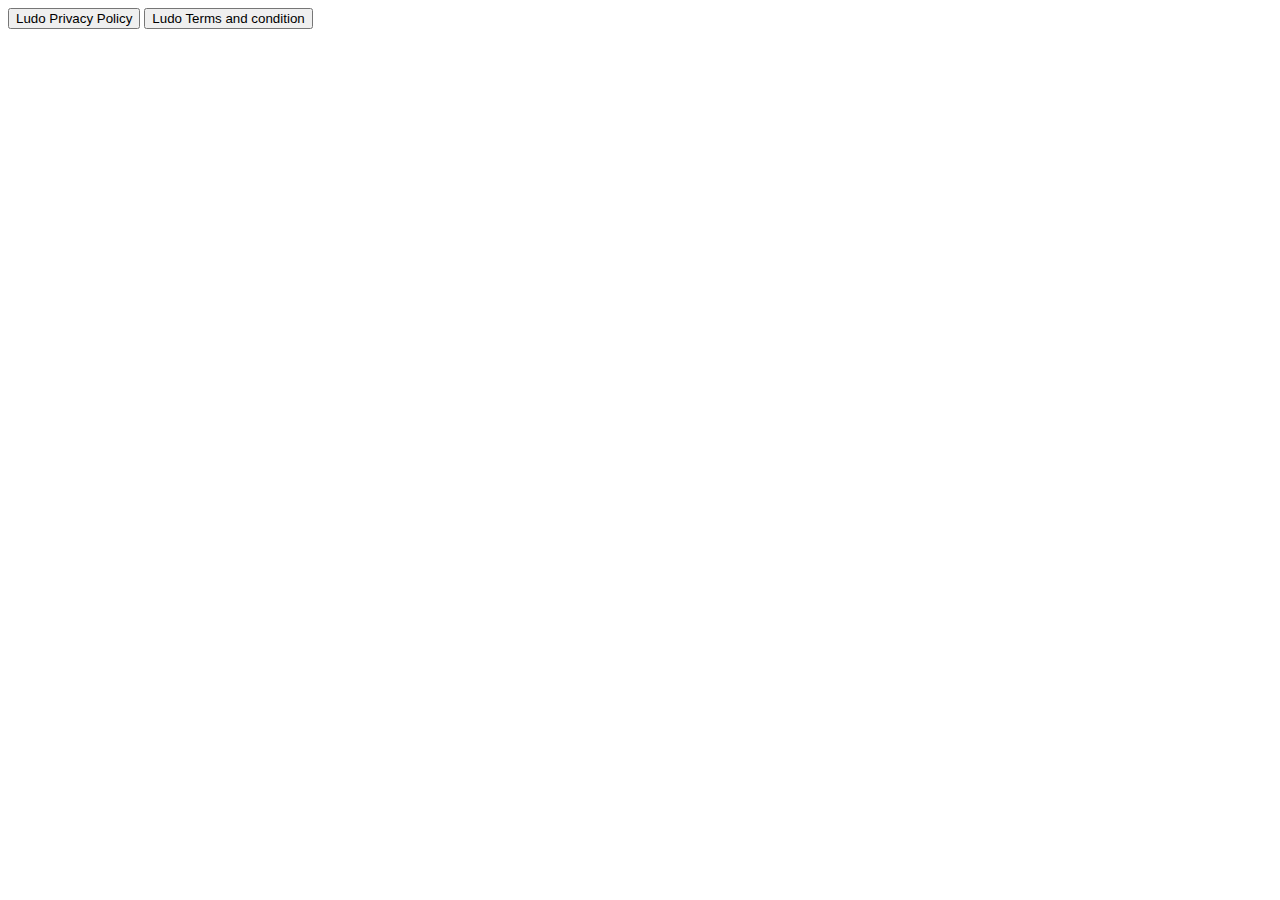
<file: Games/Ludo/Ludo.html>
﻿<!doctype html>
<html lang="en">
<head>
    <!-- Required meta tags -->
    <meta charset="utf-8">
    <meta name="viewport" content="width=device-width, initial-scale=1">

    <!-- Bootstrap CSS -->
    <link href="https://cdn.jsdelivr.net/npm/bootstrap@5.0.2/dist/css/bootstrap.min.css" rel="stylesheet" integrity="sha384-EVSTQN3/azprG1Anm3QDgpJLIm9Nao0Yz1ztcQTwFspd3yD65VohhpuuCOmLASjC" crossorigin="anonymous">

    <title>Ludo</title>
</head>
<body>

    <button type="button" class="btn btn-primary" onclick="location.href='/Games/Ludo/Ludo_privacy_policy.html';" >Ludo Privacy Policy</button>
    <button type="button" class="btn btn-primary" onclick="location.href='/Games/Ludo/Ludo_terms_and_conditions.html';" >Ludo Terms and condition</button>
    
    
    <script src="https://cdn.jsdelivr.net/npm/bootstrap@5.0.2/dist/js/bootstrap.bundle.min.js" integrity="sha384-MrcW6ZMFYlzcLA8Nl+NtUVF0sA7MsXsP1UyJoMp4YLEuNSfAP+JcXn/tWtIaxVXM" crossorigin="anonymous"></script>

</body>
</html>
</file>
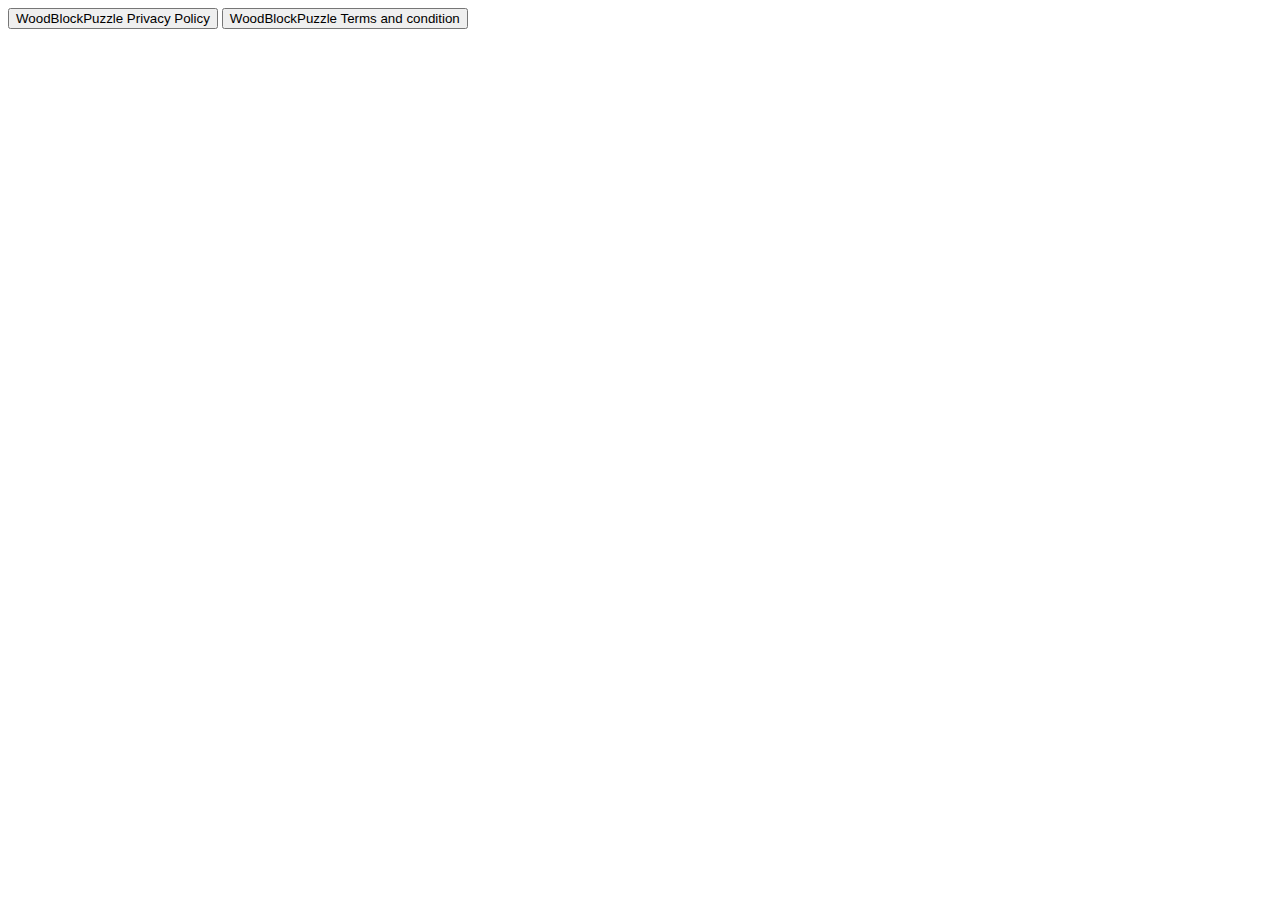
<file: Games/WoodBlockPuzzle/WoodBlockPuzzle.html>
﻿<!doctype html>
<html lang="en">
<head>
    <!-- Required meta tags -->
    <meta charset="utf-8">
    <meta name="viewport" content="width=device-width, initial-scale=1">

    <!-- Bootstrap CSS -->
    <link href="https://cdn.jsdelivr.net/npm/bootstrap@5.0.2/dist/css/bootstrap.min.css" rel="stylesheet" integrity="sha384-EVSTQN3/azprG1Anm3QDgpJLIm9Nao0Yz1ztcQTwFspd3yD65VohhpuuCOmLASjC" crossorigin="anonymous">

    <title>Ludo</title>
</head>
<body>

<button type="button" class="btn btn-primary" onclick="location.href='/Games/WoodBlockPuzzle/WoodBlockPuzzle_privacy_policy.html';" >WoodBlockPuzzle Privacy Policy</button>
<button type="button" class="btn btn-primary" onclick="location.href='/Games/WoodBlockPuzzle/WoodBlockPuzzle_terms_and_condition.html';" >WoodBlockPuzzle Terms and condition</button>


<script src="https://cdn.jsdelivr.net/npm/bootstrap@5.0.2/dist/js/bootstrap.bundle.min.js" integrity="sha384-MrcW6ZMFYlzcLA8Nl+NtUVF0sA7MsXsP1UyJoMp4YLEuNSfAP+JcXn/tWtIaxVXM" crossorigin="anonymous"></script>

</body>
</html>
</file>
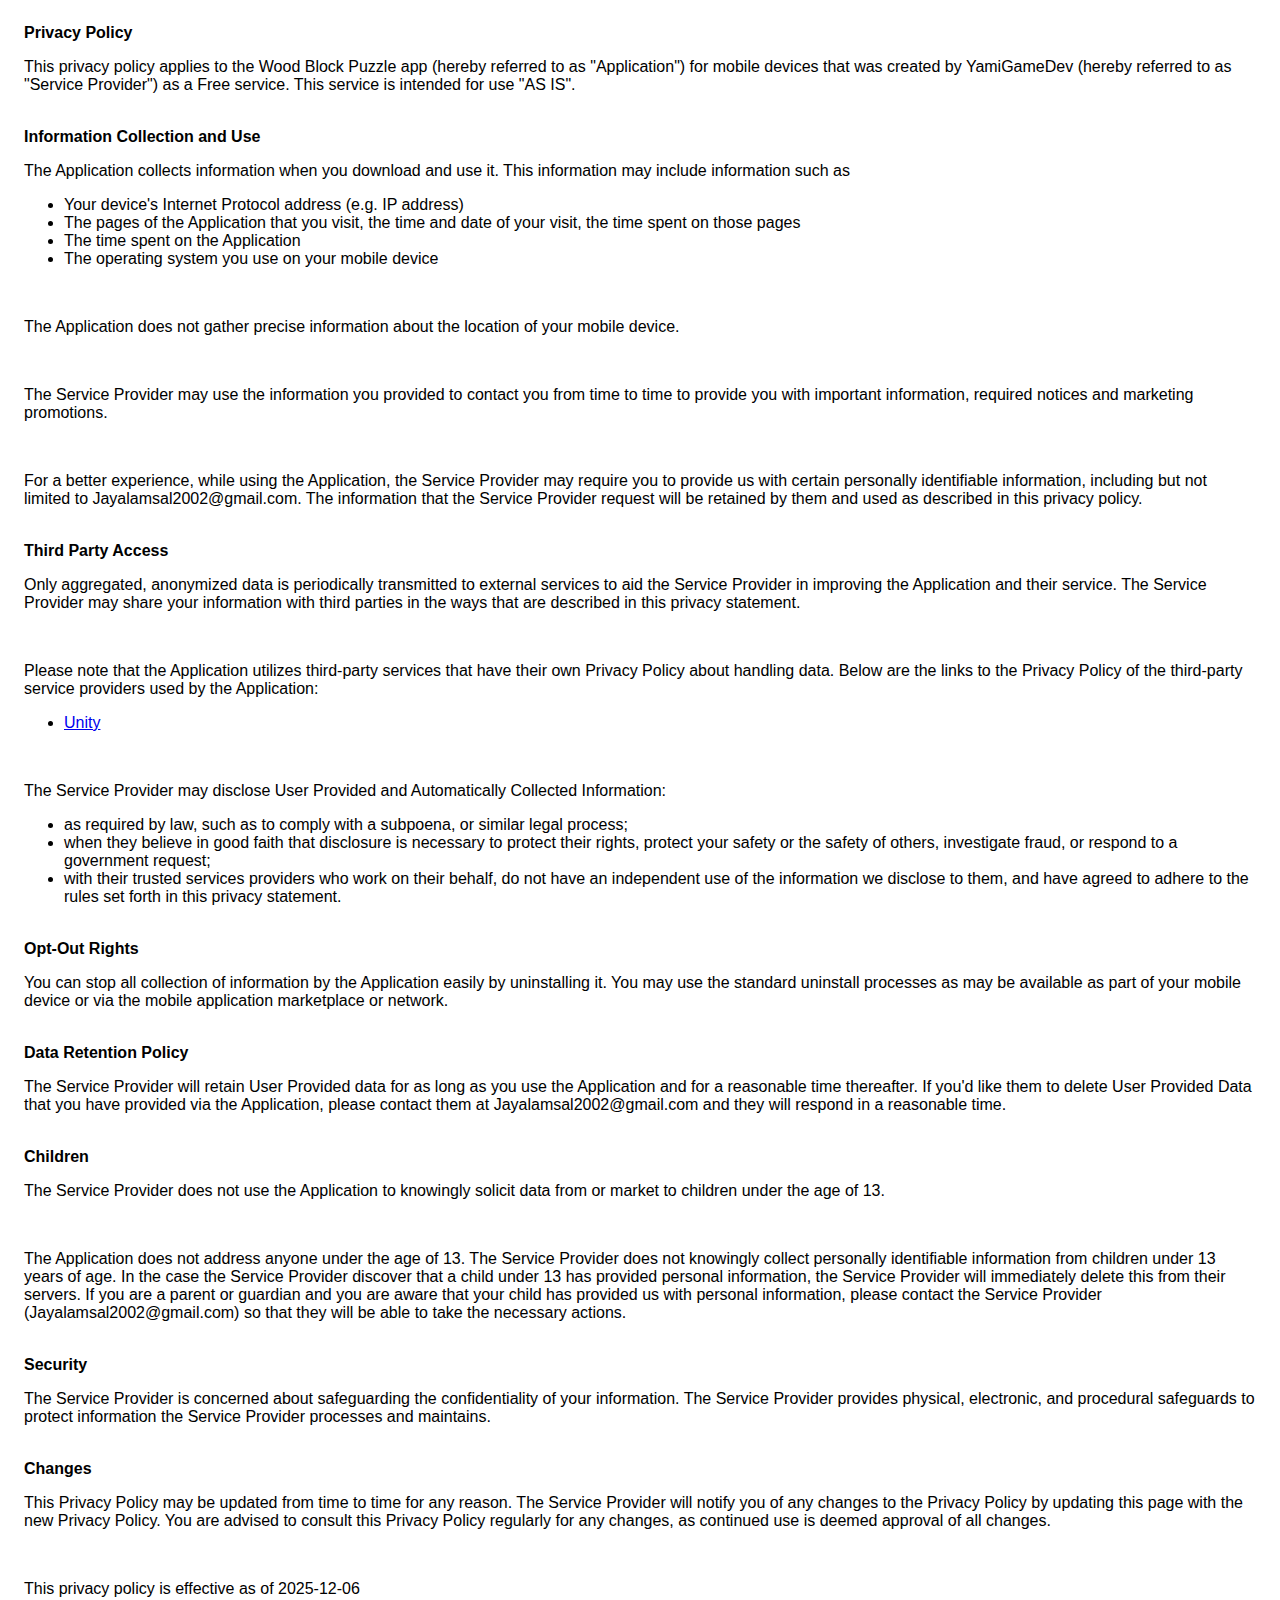
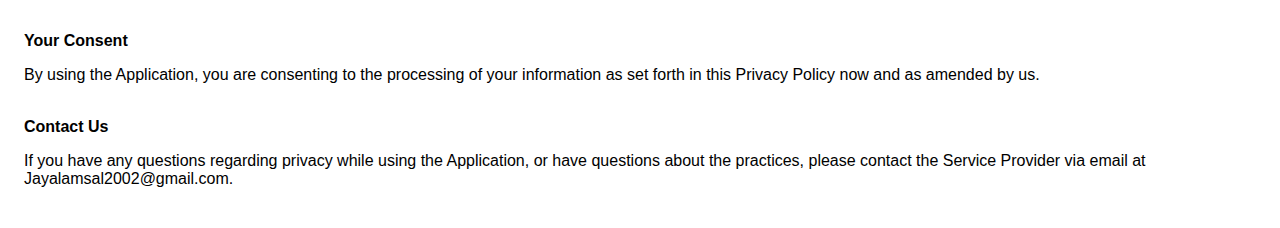
<file: Games/WoodBlockPuzzle/WoodBlockPuzzle_privacy_policy.html>
﻿<!DOCTYPE html>
<html>
<head>
    <meta charset='utf-8'>
    <meta name='viewport' content='width=device-width'>
    <title>Privacy Policy</title>
    <style> body { font-family: 'Helvetica Neue', Helvetica, Arial, sans-serif; padding:1em; } </style>
</head>
<body>
<strong>Privacy Policy</strong>
<p>This privacy policy applies to the Wood Block Puzzle app (hereby referred to as "Application") for mobile devices that was created by YamiGameDev (hereby referred to as "Service Provider") as a Free service. This service is intended for use "AS IS".</p><br><strong>Information Collection and Use</strong><p>The Application collects information when you download and use it. This information may include information such as </p>
<ul>
    <li>Your device's Internet Protocol address (e.g. IP address)</li>
    <li>The pages of the Application that you visit, the time and date of your visit, the time spent on those pages</li>
    <li>The time spent on the Application</li>
    <li>The operating system you use on your mobile device</li>
</ul>
<p></p>
<br>
<p>The Application does not gather precise information about the location of your mobile device.</p>
<div style="display: none;">
    <p>The Application collects your device's location, which helps the Service Provider determine your approximate geographical location and make use of in below ways:</p>
    <ul>
        <li>Geolocation Services: The Service Provider utilizes location data to provide features such as personalized content, relevant recommendations, and location-based services.</li>
        <li>Analytics and Improvements: Aggregated and anonymized location data helps the Service Provider to analyze user behavior, identify trends, and improve the overall performance and functionality of the Application.</li>
        <li>Third-Party Services: Periodically, the Service Provider may transmit anonymized location data to external services. These services assist them in enhancing the Application and optimizing their offerings.</li>
    </ul>
</div>
<br>
<p>The Service Provider may use the information you provided to contact you from time to time to provide you with important information, required notices and marketing promotions.</p>
<br>
<p>For a better experience, while using the Application, the Service Provider may require you to provide us with certain personally identifiable information, including but not limited to Jayalamsal2002@gmail.com. The information that the Service Provider request will be retained by them and used as described in this privacy policy.</p>
<br>
<strong>Third Party Access</strong>
<p>Only aggregated, anonymized data is periodically transmitted to external services to aid the Service Provider in improving the Application and their service. The Service Provider may share your information with third parties in the ways that are described in this privacy statement.</p>
<div>
    <br>
    <p>Please note that the Application utilizes third-party services that have their own Privacy Policy about handling data. Below are the links to the Privacy Policy of the third-party service providers used by the Application:</p>
    <ul>
        <li>
            <a href="https://unity3d.com/legal/privacy-policy" target="_blank" rel="noopener noreferrer">Unity</a>
        </li>
    </ul>
</div>
<br>
<p>The Service Provider may disclose User Provided and Automatically Collected Information:</p>
<ul>
    <li>as required by law, such as to comply with a subpoena, or similar legal process;</li>
    <li>when they believe in good faith that disclosure is necessary to protect their rights, protect your safety or the safety of others, investigate fraud, or respond to a government request;</li><li>with their trusted services providers who work on their behalf, do not have an independent use of the information we disclose to them, and have agreed to adhere to the rules set forth in this privacy statement.</li></ul><p></p><br><!----><strong>Opt-Out Rights</strong><p>You can stop all collection of information by the Application easily by uninstalling it. You may use the standard uninstall processes as may be available as part of your mobile device or via the mobile application marketplace or network.</p><br><strong>Data Retention Policy</strong><p>The Service Provider will retain User Provided data for as long as you use the Application and for a reasonable time thereafter. If you'd like them to delete User Provided Data that you have provided via the Application, please contact them at Jayalamsal2002@gmail.com and they will respond in a reasonable time.</p><br><strong>Children</strong><p>The Service Provider does not use the Application to knowingly solicit data from or market to children under the age of 13.</p><div><br><p>The Application does not address anyone under the age of 13. The Service Provider does not knowingly collect personally identifiable information from children under 13 years of age. In the case the Service Provider discover that a child under 13 has provided personal information, the Service Provider will immediately delete this from their servers. If you are a parent or guardian and you are aware that your child has provided us with personal information, please contact the Service Provider (Jayalamsal2002@gmail.com) so that they will be able to take the necessary actions.</p></div><!----><br><strong>Security</strong><p>The Service Provider is concerned about safeguarding the confidentiality of your information. The Service Provider provides physical, electronic, and procedural safeguards to protect information the Service Provider processes and maintains.</p><br><strong>Changes</strong><p>This Privacy Policy may be updated from time to time for any reason. The Service Provider will notify you of any changes to the Privacy Policy by updating this page with the new Privacy Policy. You are advised to consult this Privacy Policy regularly for any changes, as continued use is deemed approval of all changes.</p><br><p>This privacy policy is effective as of 2025-12-06</p><br><strong>Your Consent</strong><p>By using the Application, you are consenting to the processing of your information as set forth in this Privacy Policy now and as amended by us.</p><br><strong>Contact Us</strong><p>If you have any questions regarding privacy while using the Application, or have questions about the practices, please contact the Service Provider via email at Jayalamsal2002@gmail.com.</p>
</body>
</html>
</file>
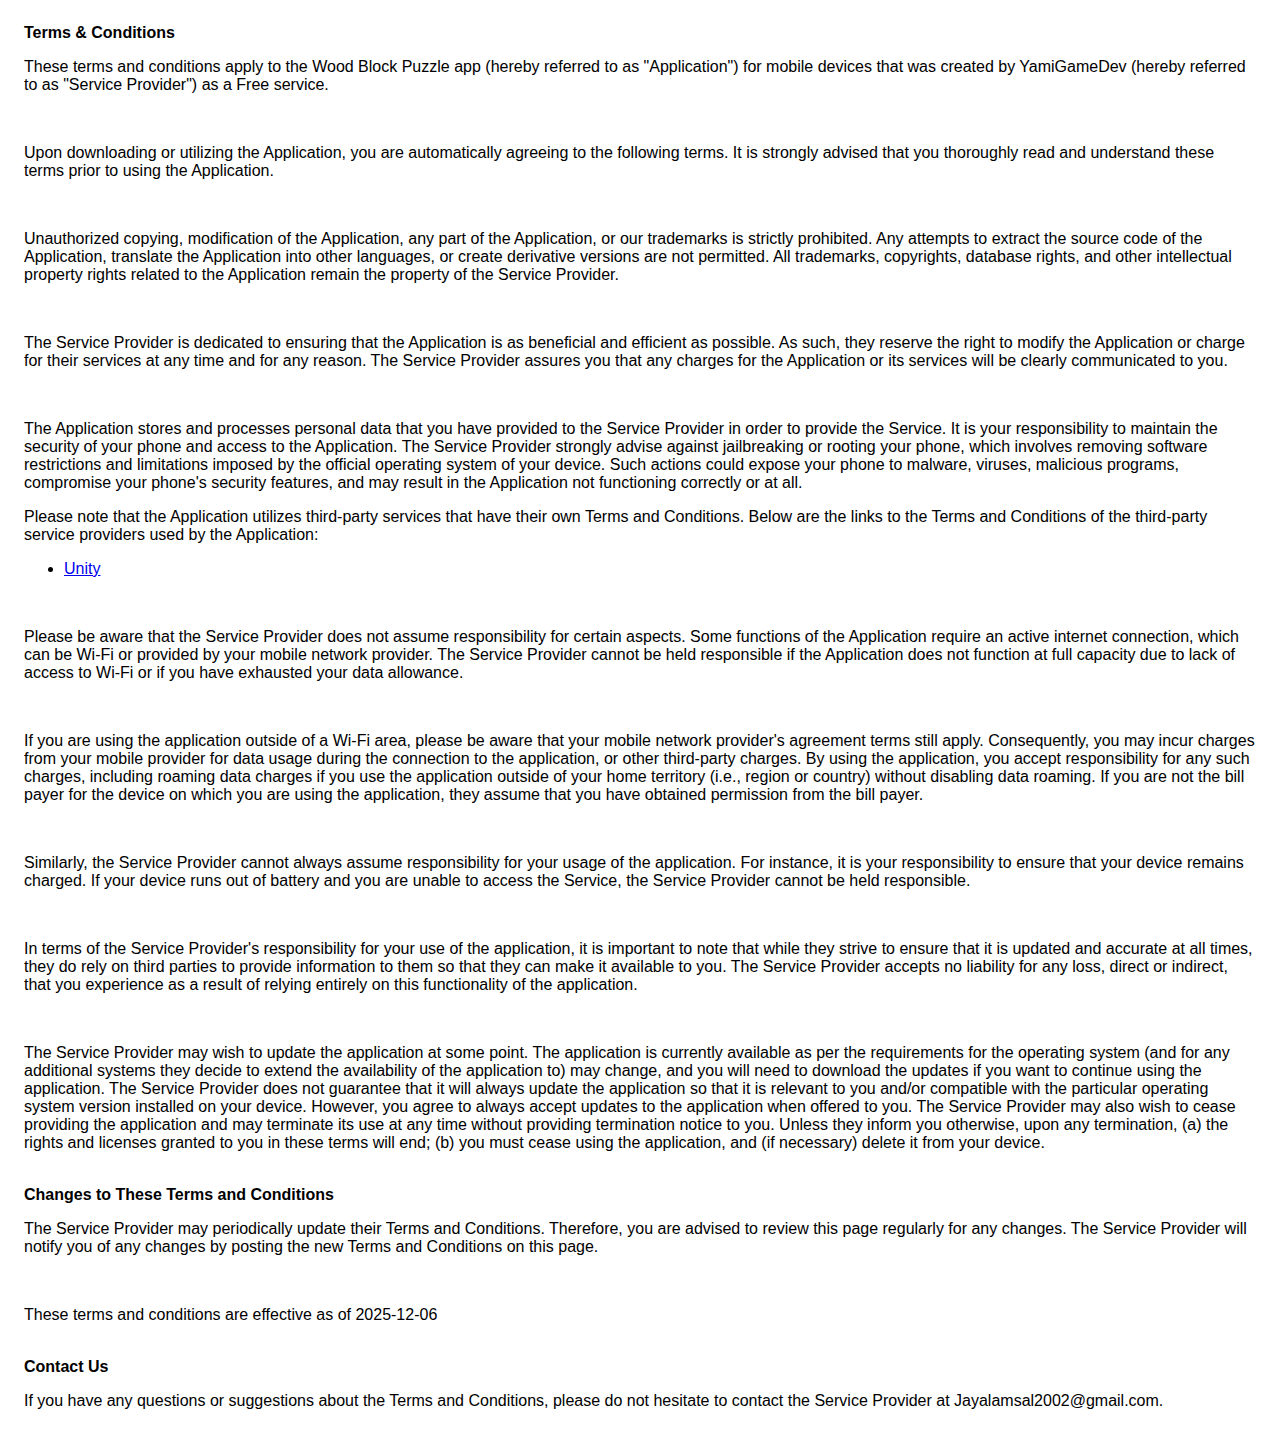
<file: Games/WoodBlockPuzzle/WoodBlockPuzzle_terms_and_condition.html>
﻿<!DOCTYPE html>
<html>
<head>
    <meta charset='utf-8'>
    <meta name='viewport' content='width=device-width'>
    <title>Terms &amp; Conditions</title>
    <style> body { font-family: 'Helvetica Neue', Helvetica, Arial, sans-serif; padding:1em; } </style>
</head>
<body>
<strong>Terms &amp; Conditions</strong><br><p>These terms and conditions apply to the Wood Block Puzzle app (hereby referred to as "Application") for mobile devices that was created by YamiGameDev (hereby referred to as "Service Provider") as a Free service.</p><br><p>Upon downloading or utilizing the Application, you are automatically agreeing to the following terms. It is strongly advised that you thoroughly read and understand these terms prior to using the Application.</p><br><p>Unauthorized copying, modification of the Application, any part of the Application, or our trademarks is strictly prohibited. Any attempts to extract the source code of the Application, translate the Application into other languages, or create derivative versions are not permitted. All trademarks, copyrights, database rights, and other intellectual property rights related to the Application remain the property of the Service Provider.</p><br><p>The Service Provider is dedicated to ensuring that the Application is as beneficial and efficient as possible. As such, they reserve the right to modify the Application or charge for their services at any time and for any reason. The Service Provider assures you that any charges for the Application or its services will be clearly communicated to you.</p><br><p>The Application stores and processes personal data that you have provided to the Service Provider in order to provide the Service. It is your responsibility to maintain the security of your phone and access to the Application. The Service Provider strongly advise against jailbreaking or rooting your phone, which involves removing software restrictions and limitations imposed by the official operating system of your device. Such actions could expose your phone to malware, viruses, malicious programs, compromise your phone's security features, and may result in the Application not functioning correctly or at all.</p><div><p>Please note that the Application utilizes third-party services that have their own Terms and Conditions. Below are the links to the Terms and Conditions of the third-party service providers used by the Application:</p><ul><li><a href="https://unity3d.com/legal/terms-of-service" target="_blank" rel="noopener noreferrer">Unity</a></li></ul></div><br><p>Please be aware that the Service Provider does not assume responsibility for certain aspects. Some functions of the Application require an active internet connection, which can be Wi-Fi or provided by your mobile network provider. The Service Provider cannot be held responsible if the Application does not function at full capacity due to lack of access to Wi-Fi or if you have exhausted your data allowance.</p><br><p>If you are using the application outside of a Wi-Fi area, please be aware that your mobile network provider's agreement terms still apply. Consequently, you may incur charges from your mobile provider for data usage during the connection to the application, or other third-party charges. By using the application, you accept responsibility for any such charges, including roaming data charges if you use the application outside of your home territory (i.e., region or country) without disabling data roaming. If you are not the bill payer for the device on which you are using the application, they assume that you have obtained permission from the bill payer.</p><br><p>Similarly, the Service Provider cannot always assume responsibility for your usage of the application. For instance, it is your responsibility to ensure that your device remains charged. If your device runs out of battery and you are unable to access the Service, the Service Provider cannot be held responsible.</p><br><p>In terms of the Service Provider's responsibility for your use of the application, it is important to note that while they strive to ensure that it is updated and accurate at all times, they do rely on third parties to provide information to them so that they can make it available to you. The Service Provider accepts no liability for any loss, direct or indirect, that you experience as a result of relying entirely on this functionality of the application.</p><br><!----><p>The Service Provider may wish to update the application at some point. The application is currently available as per the requirements for the operating system (and for any additional systems they decide to extend the availability of the application to) may change, and you will need to download the updates if you want to continue using the application. The Service Provider does not guarantee that it will always update the application so that it is relevant to you and/or compatible with the particular operating system version installed on your device. However, you agree to always accept updates to the application when offered to you. The Service Provider may also wish to cease providing the application and may terminate its use at any time without providing termination notice to you. Unless they inform you otherwise, upon any termination, (a) the rights and licenses granted to you in these terms will end; (b) you must cease using the application, and (if necessary) delete it from your device.</p><br><strong>Changes to These Terms and Conditions</strong><p>The Service Provider may periodically update their Terms and Conditions. Therefore, you are advised to review this page regularly for any changes. The Service Provider will notify you of any changes by posting the new Terms and Conditions on this page.</p><br><p>These terms and conditions are effective as of 2025-12-06</p><br><strong>Contact Us</strong><p>If you have any questions or suggestions about the Terms and Conditions, please do not hesitate to contact the Service Provider at Jayalamsal2002@gmail.com.</p>
</body>
</html>
</file>
<file: main.css>
﻿body{
    margin: 0;
    padding: 0;
}

.Mask{
    border-radius: 50%;
    mask-image: url("/logo.png");
    mask-repeat: no-repeat;
    mask-position: center;
    align-content: center;
    align-items: center;
    text-align: center;
    justify-content: center;
    justify-items: center;
    display: flex;
}
.Banner{
    display: flex;
    align-items: center;
    justify-content: center;
}
.BannerImg{
    width: 75vw;
}
.GamesHolder{
    display: flex;
    justify-content: center;
    margin: 50px;
}
.Games{
    background-color: red;
    border-radius: 25px;
    width: 95vw;
    background-color: #212529;
    display: grid;
}
.GameTitle{
    width: 100%;
    height: 75%;
    display: flex;
    align-items: center;
    justify-content: center;
}
.GameTitle h1{
    margin: 20px;
    padding: 10px;
    font-size: 4rem;
    color: white;
}
.GamesItem{
    background-color: #111215;
    border-radius: 15px;
    margin: 10px;
    padding: 100px;
    display: flex;
    align-items: center;
    justify-content: center;
}
</file>
